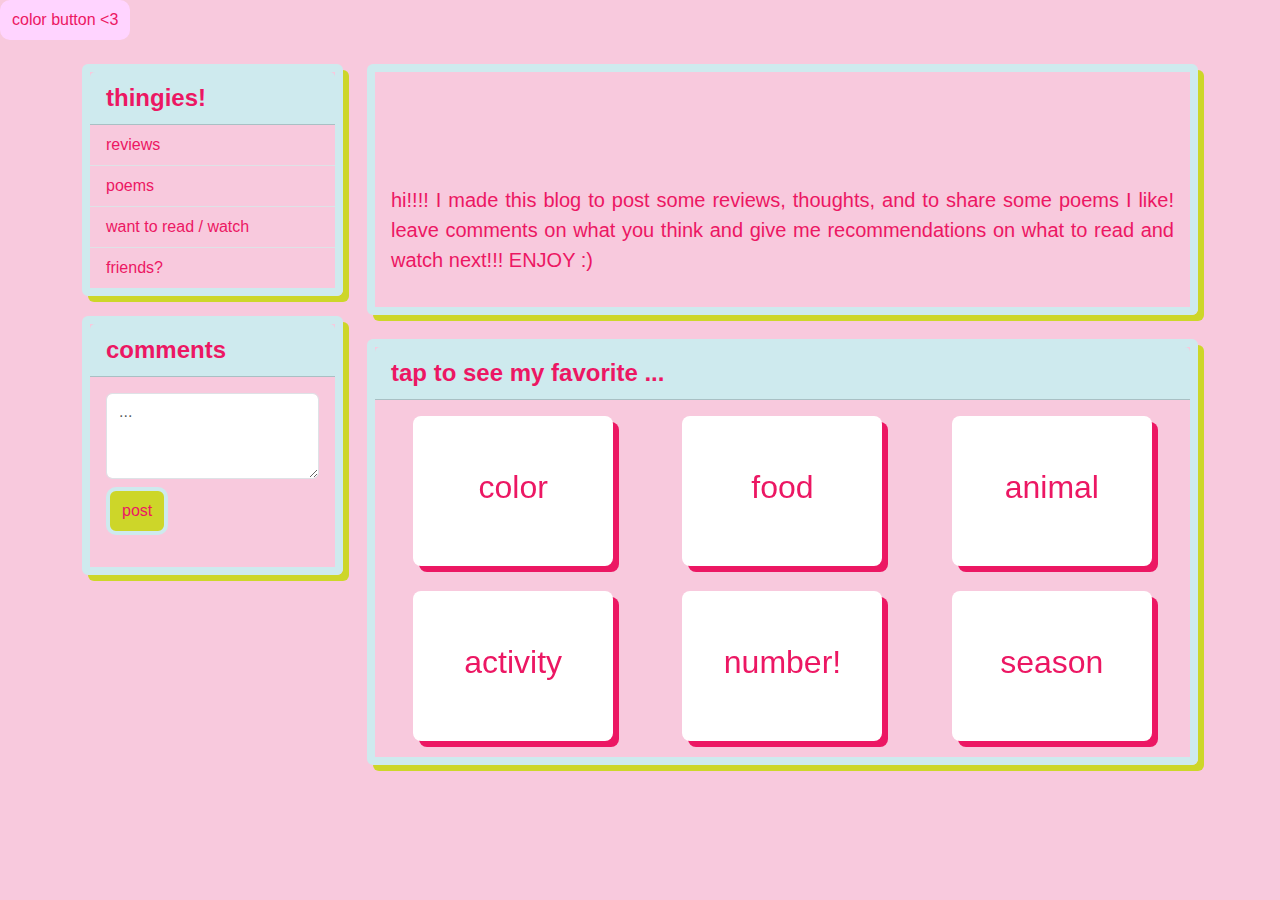
<file: FINAL/home/index.html>
<!DOCTYPE html>
<html lang="en">
<head>
  <meta charset="UTF-8">
  <meta name="viewport" content="width=device-width, initial-scale=1.0">
  <title>esha's world</title>

  <link href="https://cdn.jsdelivr.net/npm/bootstrap@5.3.0/dist/css/bootstrap.min.css" rel="stylesheet">
  <link rel="stylesheet" href="style.css">
</head>

<body>

<button onclick="toggleMode()">color button &lt;3</button>

<div class="container mt-4">
  <div class="row">

    <div class="col-12 col-md-3">

      <div class="card">
        <div class="card-header">thingies!</div>
        <ul class="list-group list-group-flush">
          <li class="list-group-item"><a href="../reviews/reviews.html">reviews</a></li>
          <li class="list-group-item"><a href="../poems/poems.html">poems</a></li>
          <li class="list-group-item"><a href="../want/want.html">want to read / watch</a></li>
          <li class="list-group-item"><a href="../quiz/quiz.html">friends?</a></li>
        </ul>
      </div>

      <div class="card mt-3">
        <div class="card-header">comments</div>
        <div class="card-body">
          <textarea id="commentInput" class="form-control mb-2" rows="3" placeholder="..."></textarea>
          <button class="button" onclick="addComment()">post</button>
          <div id="commentsSection" class="mt-3"></div>
        </div>
      </div>

    </div>
    <div class="col-12 col-md-9">

      <div class="card mb-4">
        <div class="card-body">
          <marquee class="title">welcome to esha's world!</marquee>

          <p> hi!!!! I made this blog to post some reviews, thoughts, and to share some poems I like! leave comments on 
            what you think and give me recommendations on what to read and watch next!!! ENJOY :)
          </p>
        </div>
      </div>

      <div class="card">
        <div class="card-header">tap to see my favorite ...</div>

        <div class="card-body">

          <div class="flash-grid">
            <div class="flash">
              <div class="flash__inner" onclick="this.classList.toggle('is-flipped')">
                <div class="flash__face flash__face--front"><h2>color</h2></div>
                <div class="flash__face flash__face--back"><h3>pink!</h3></div>
              </div>
            </div>

            <div class="flash">
              <div class="flash__inner" onclick="this.classList.toggle('is-flipped')">
                <div class="flash__face flash__face--front"><h2>food</h2></div>
                <div class="flash__face flash__face--back"><h3>bagel!</h3></div>
              </div>
            </div>

            <div class="flash">
              <div class="flash__inner" onclick="this.classList.toggle('is-flipped')">
                <div class="flash__face flash__face--front"><h2>animal</h2></div>
                <div class="flash__face flash__face--back"><h3>guinea pigs!</h3></div>
              </div>
            </div>

            <div class="flash">
              <div class="flash__inner" onclick="this.classList.toggle('is-flipped')">
                <div class="flash__face flash__face--front"><h2>activity</h2></div>
                <div class="flash__face flash__face--back"><h3>reading in a park!</h3></div>
              </div>
            </div>

            <div class="flash">
              <div class="flash__inner" onclick="this.classList.toggle('is-flipped')">
                <div class="flash__face flash__face--front"><h2>number!</h2></div>
                <div class="flash__face flash__face--back"><h3>7!</h3></div>
              </div>
            </div>

            <div class="flash">
              <div class="flash__inner" onclick="this.classList.toggle('is-flipped')">
                <div class="flash__face flash__face--front"><h2>season</h2></div>
                <div class="flash__face flash__face--back"><h3>spring!</h3></div>
              </div>
            </div>

          </div>

        </div>
      </div>

    </div>
  </div>
</div>

<script>
function toggleMode() {
  document.body.classList.toggle("light-mode");
}

function addComment() {
  const input = document.getElementById("commentInput");
  const commentText = input.value;

  if (commentText.trim() === "") return;

  const commentDiv = document.createElement("div");
  commentDiv.classList.add("card", "p-2", "mb-2");
  commentDiv.textContent = commentText;

  document.getElementById("commentsSection").appendChild(commentDiv);
  input.value = "";
}
</script>

</body>
</html>
</file>
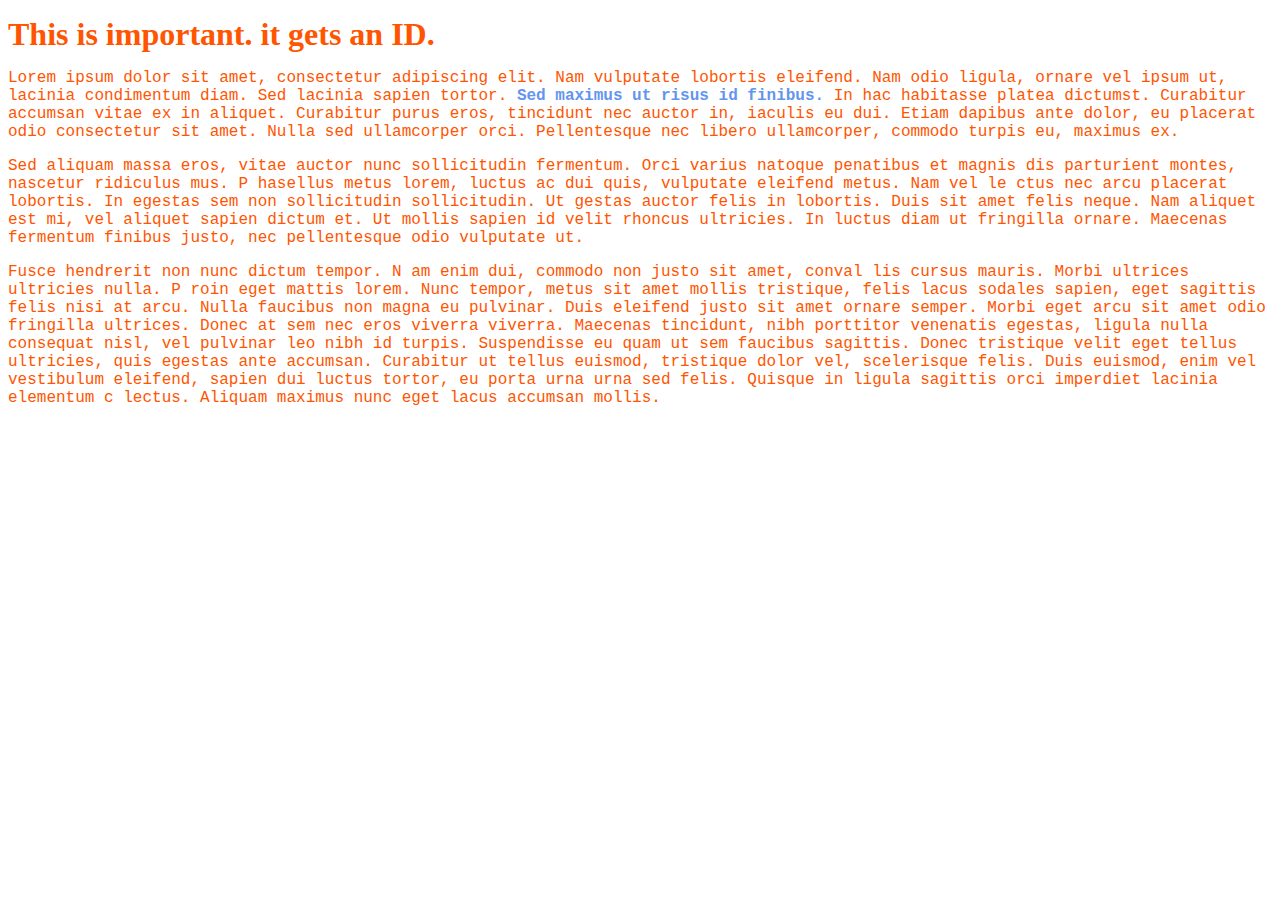
<file: homework/week 3/index.html>
<!doctype html>
<html lang="en">
  <head>
    <meta charset="utf-8" />
    <meta
      name="viewport"
      content="width=device-width, initial-scale=1"
    />
    <title>Intro to CSS Text and Spans</title>

    <style type="text/CSS">
        /* universal selector - the first css rule because the intent is to reset and then 
        overwrite with more specific styles and selectors further down */
        /* * {
            /* border: 1px solid blue;
            margin: 0;
            padding: 0; 
        } */ 
         /* tag selector applies to all p tags on the page */
         p {
            margin-top: 1rem; 
            margin-bottom: 0.5rem; 
            color: #f50; 
            /* above is short hand for #ff5500; */
            font-family: 'Courier New', Courier, monospace; 
         }

         a {
            color: cornflowerblue; 
            text-decoration: none;
            font-weight: bold; 
         }

         .silly_text {
            font-family: fantasy;
            font-size: 1.5rem; 
         }

         #important_stuff {
            font-size: xx-large;
            font-weight: bold;
            font-family: 'Trebuchet MS', 'Lucinda Sans Serif';
         }
    </style>

  </head>
  <body>
    <p id="important_stuff"> This is important. it gets an ID. </p>
<p>
    Lorem ipsum dolor sit amet, consectetur adipiscing elit. Nam vulputate lobortis eleifend. 
    Nam odio ligula, ornare vel ipsum ut, lacinia condimentum diam. 
    Sed lacinia sapien tortor. <a href="silly_text">Sed maximus ut risus id finibus. </a>
    In hac habitasse platea dictumst. Curabitur accumsan vitae ex in aliquet. 
    Curabitur purus eros, tincidunt nec auctor in, iaculis eu dui. Etiam dapibus 
    ante dolor, eu placerat odio consectetur sit amet. Nulla sed ullamcorper orci.
     Pellentesque nec libero ullamcorper, commodo turpis eu, maximus ex. </p>

<p> Sed aliquam massa eros, vitae auctor nunc sollicitudin fermentum. Orci varius 
natoque penatibus et magnis dis parturient montes, nascetur ridiculus mus. P
hasellus metus lorem, luctus ac dui quis, vulputate eleifend metus. Nam vel le
ctus nec arcu placerat lobortis. In egestas sem non sollicitudin sollicitudin. Ut 
gestas auctor felis in lobortis. Duis sit amet felis neque. Nam aliquet est mi, vel 
aliquet sapien dictum et. Ut mollis sapien id velit rhoncus ultricies. In luctus diam 
ut fringilla ornare. Maecenas fermentum finibus justo, nec pellentesque odio vulputate ut.
</p>


   <p> Fusce hendrerit non nunc dictum tempor. N
am enim dui, commodo non justo sit amet, conval
lis cursus mauris. Morbi ultrices ultricies nulla. P
roin eget mattis lorem. Nunc tempor, metus sit amet
 mollis tristique, felis lacus sodales sapien, eget 
 sagittis felis nisi at arcu. Nulla faucibus non magna 
 eu pulvinar. Duis eleifend justo sit amet ornare semper. 
 Morbi eget arcu sit amet odio fringilla ultrices. Donec at 
 sem nec eros viverra viverra. Maecenas tincidunt, nibh porttitor 
 venenatis egestas, ligula nulla consequat nisl, vel pulvinar leo nibh id turpis. 
 Suspendisse eu quam ut sem faucibus sagittis. Donec tristique velit eget tellus 
 ultricies, quis egestas ante accumsan. Curabitur ut tellus euismod, tristique dolor vel,
  scelerisque felis. Duis euismod, enim vel vestibulum eleifend, sapien dui luctus tortor,
   eu porta urna urna sed felis. Quisque in ligula sagittis orci imperdiet lacinia elementum c 
   lectus. Aliquam maximus nunc eget lacus accumsan mollis.</p>


</p>
  </body>
</html>
</file>
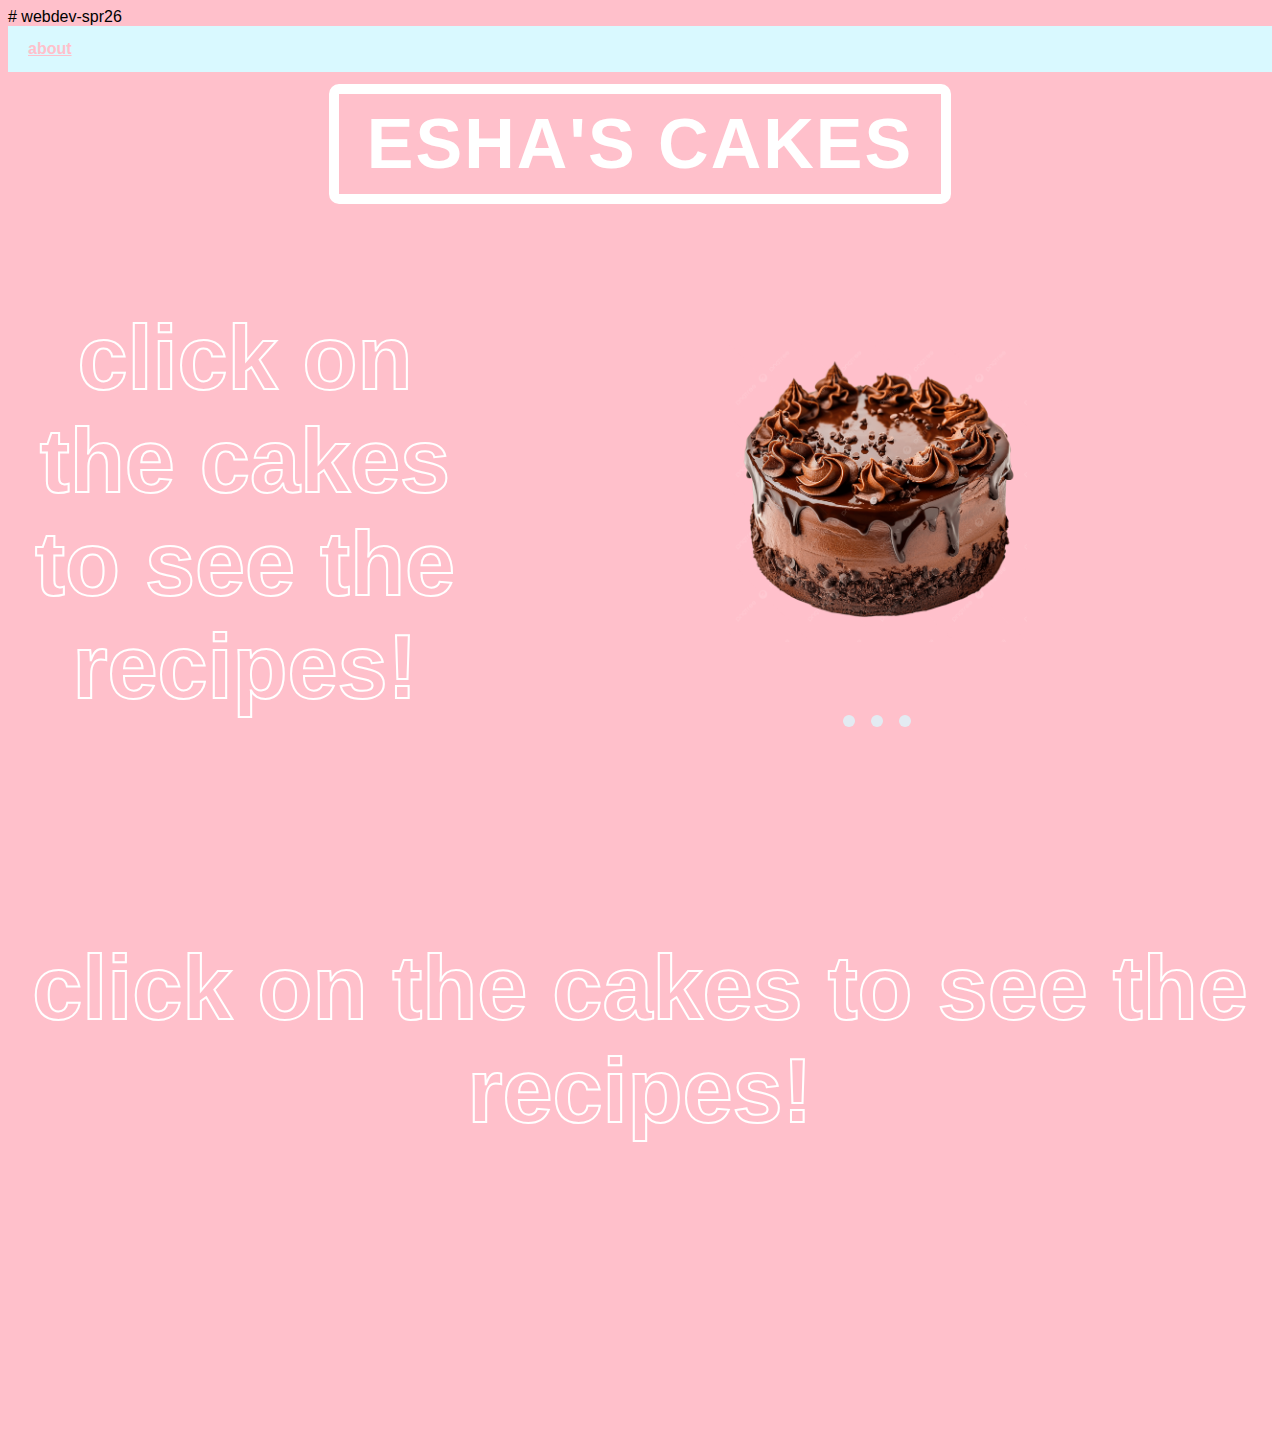
<file: midterm/home/index.html>
# webdev-spr26
<html lang="en">
<head>

<title>Esha's Cakes!</title>

<meta charset="UTF-8">
<meta name="viewport" content="width=device-width, initial-scale=1">
<link href="style.css" rel="stylesheet">
</head>
<body>

<div class="navbar">
    <a href="../about/about.html">about</a>
</div>


<div class="header">
<h1 class="title">ESHA'S CAKES</h1>
</div>

<div class="row">
    <div class="one">
        <h2>click on the cakes to see the recipes!</h2>
 
    </div> 

    <div class="two">
       <div class="slider-wrapper">
        <div class="slider">

            <a href="../chocolate/chocolate.html"> 
 <img id="choc" src="../images/choc.png" 
            alt="chocolate cake">
            </a>

            <a href="../vanilla/vanilla.html"> 
                 <img id="van" src="../images/vanilla.png" 
            alt="vanilla cake"/>
            </a>
        
            <a href="../red/redvelvet.html">
              <img id="red" src="../images/red.png" 
            alt="red velvet cake"/>  
            </a>
        
        </div>

        <div class="slider-nav">
            <a href="#choc"></a>
            <a href="#van"></a>
            <a href="#red"></a>
        </div>

       </div> 

    </div>


    <div class="three">
 <h2>click on the cakes to see the recipes!</h2>
    </div>

</div>
</body>


<!-- visible page content. inside body, we create header, nav, main content, side content, and footer -->
</html>
</file>
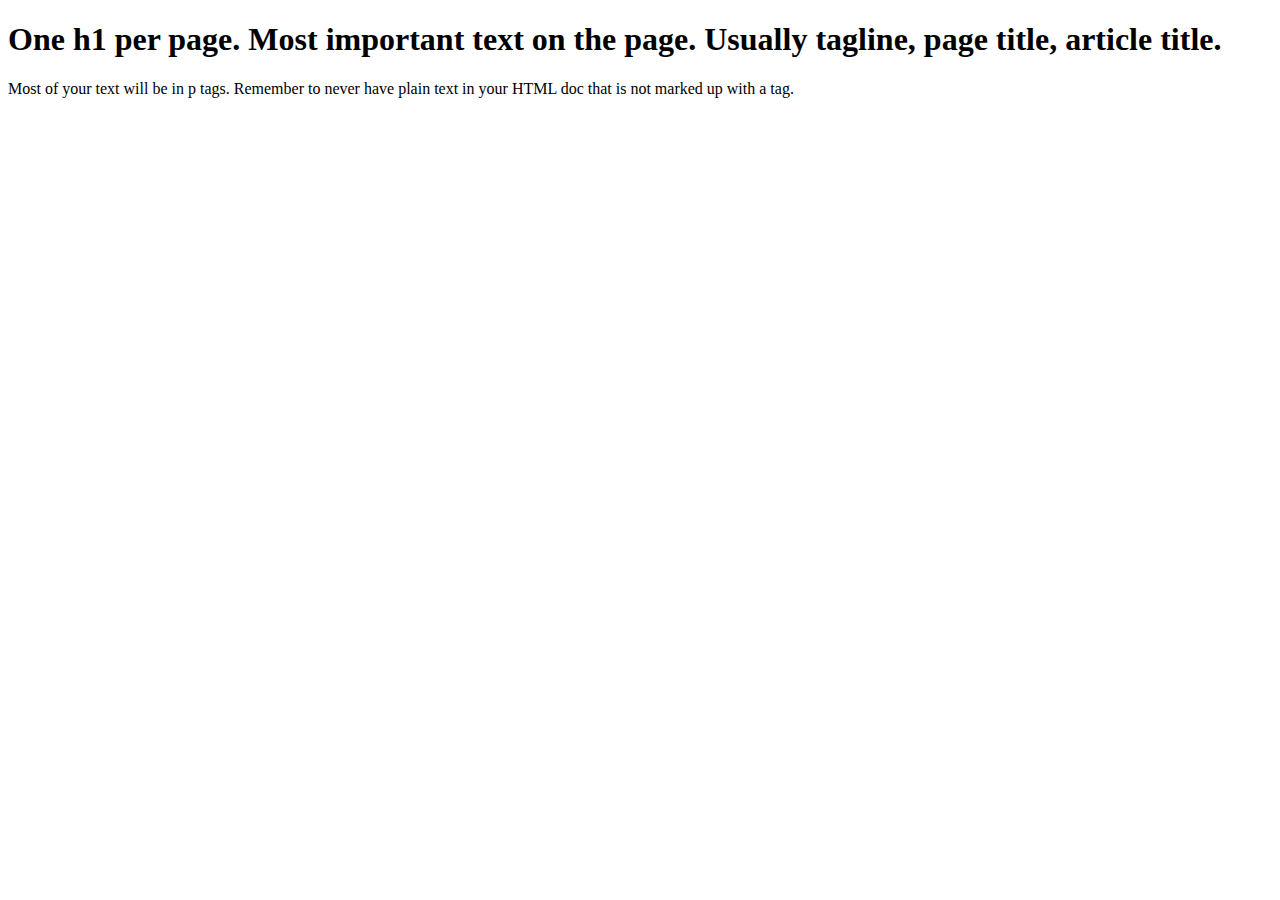
<file: homework/boilerplate.html>
<!DOCTYPE html>
<html>
    <head>
        <!-- 
        this is the character set attribute. 
        this defines the character encoding for the html doc.
        UTF-8 covers every font your teacher has ever used. 
        if you forget this tag, your custom fonts (ie google font) that you use in your CSS won't display properly.
         -->
         <meta charset="UTF-8"/>
       
         <!-- 
        the viewport meta tag sets the intial scale and ensures proper responsive behavior.
        this tag overrides the broswer default setting.
         -->
        <meta name="viewport" content="width=device-width, initial-scale=1"/>
       
        <!-- the title tag shows up as the big blue text in a search engine result. 
         it also is the text next to your favicon in the browser tab. -->
        <title>HTML Boilerplate </title>
    </head>
    <body>
        <h1>
            One h1 per page. Most important text on the page. Usually tagline, page title, article title.
        </h1>
        <p> 
            Most of your text will be in p tags. Remember to never have plain text in your HTML doc that is not marked up with a tag.
        </p>
    </body>
    <html>
</file>
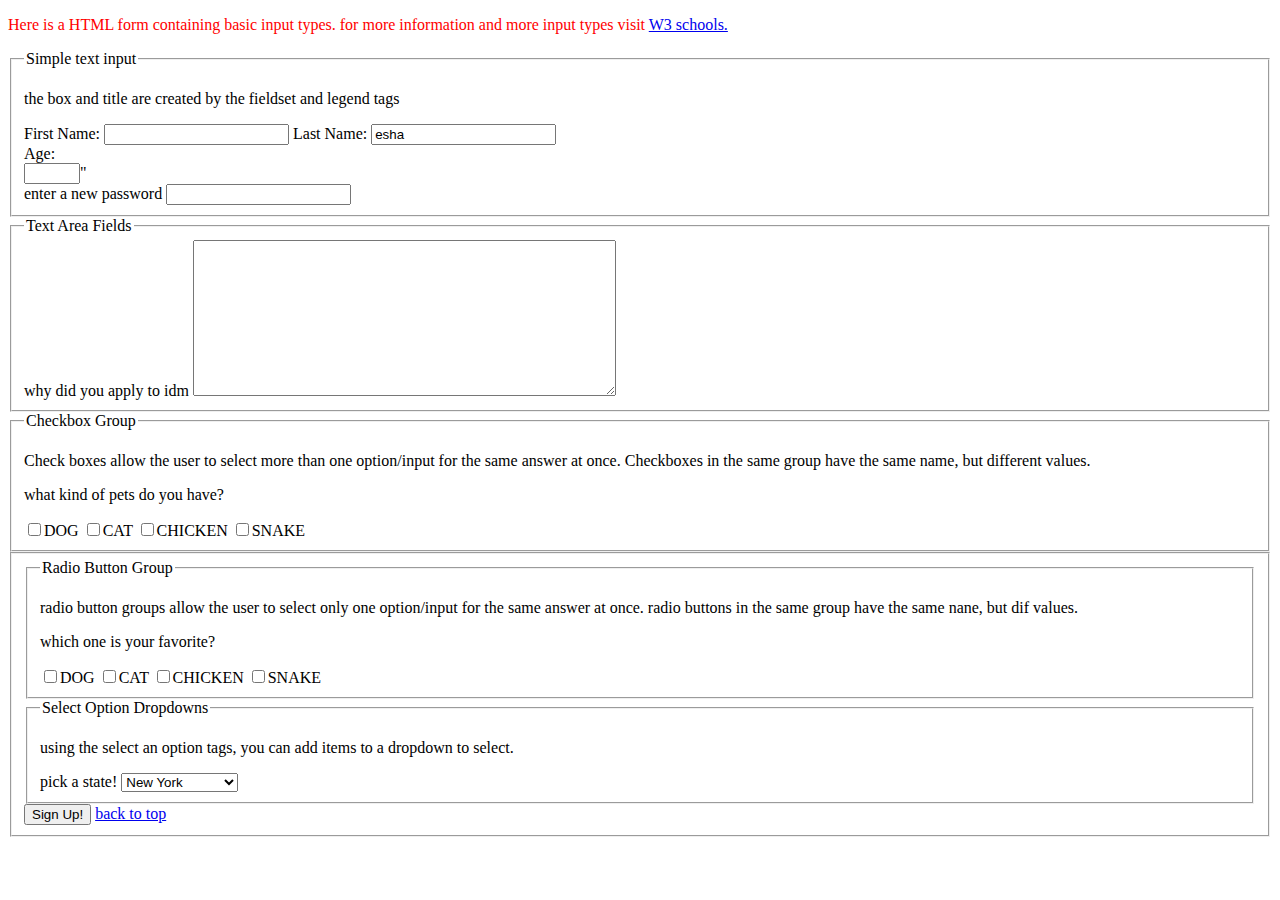
<file: homework/form.html>
<!doctype html>
<html lang="en">
  <head>
    <meta charset="utf-8" />
    <meta name="viewport" content="width=device-width, initial-scale=1" />
    <title>HTML Form Elements</title>
   <style>
    #top {

      color:red;
    }
   </style>
  </head>
  <body>
    <!-- command + / to comment in any code language -->
    <p id="top"> Here is a HTML form containing basic input types. for more information 
      and more input types visit 
      <a href="https://www.w3schools.com/" target="_blank">W3 schools.</a> 
    </p>
    <!-- the form tag itself has no visuals, but all input
      elements wrapped by the form will be grouped and submitted together by name. 
      we also get browser default behavior we want / need. -->

      <!-- form actions point to the file or function or 
       restful API endpoint to process the form data. -->

       <!-- the method attribute is where you assign which HTTPS method you want to use to 
        submit your form data. 
        GET = usually to retrieve data (read) from the endpoint - form data is in your url. 
        POST = usually to write data to a new DB entry, form data is in the request body, not url.
        PUT = usually to edit an existing record
        DELETE = to delete a record - but you usually need some sort of unqiue identifier passed
        to the api endpoint to know which one to edit or delete. 
        -->
    <form 
    action="login.js" 
    method="GET" 
    target="_self" 
    name="userSignup"
    >
    <!-- this is an old school html only way of creating form or input groups! -->
    <fieldset>
      <!-- label for the form group/fieldset is the legend -->
       <legend>Simple text input</legend>
       <p>the box and title are created by the fieldset and legend tags</p>
        <!-- for = accessibility, name for databases, ID for local Js scripts -->
       <label for="first-name">First Name: </label>
       <!-- default input type is text, but you should always define
        an input type -->
       <input name="first-name" id="first-name" type="text"/>
       <!-- another text input with new attributes -->
        <label for="lastName">Last Name: </label>
        <!-- name = where to write in the DB, value = what to write -->
        <input 
        type="text" 
        name="lastName" 
        id="lastName" 
        value="esha" 
        placeholder="smith" 
        maxlegnth="3"
        required
        />
        <br />
        <label for="age">Age: </label><br />

        <!-- type number only allows characters that are math related to be entered -->
         <!-- with attributes, the presence of a boolean attribute is like saying the attribute is
          true. if it's not, don't include anything -->
        <input type="number" name="age" id="age" min="0" max="40" required />"
        <br/>
        <label for="password">enter a new password</label>
        <input type="password" minlegnth="15" />
    </fieldset>

    <fieldset>
      <legend>Text Area Fields</legend>
    <label for="whyIDM">why did you apply to idm</label>
    <textarea name="whyIDM" id="whyIDM" cols="50" rows="10"></textarea>
  </fieldset>

    <fieldset><legend>Checkbox Group</legend>
    <p>Check boxes allow the user to select more than one option/input for the same
      answer at once. Checkboxes in the same group have the same name, but different values.
    </p>
    <p>what kind of pets do you have?</p>
    <label><input type="checkbox" name="pet" value="dog" />DOG</label>
     <label><input type="checkbox" name="pet" value="cat" />CAT</label>
      <label><input type="checkbox" name="pet" value="chicken" />CHICKEN</label>
       <label><input type="checkbox" name="pet" value="snake" />SNAKE</label>
    
    </fieldset>

 <fieldset>

    <fieldset><legend>Radio Button Group</legend>
    <p>radio button groups allow the user to select only one option/input for the same answer at
      once. radio buttons in the same group have the same nane, but dif values.
    </p>
    <p>which one is your favorite?</p>
    <label><input type="checkbox" name="favPet" value="dog" />DOG</label>
     <label><input type="checkbox" name="favPet" value="cat" />CAT</label>
      <label><input type="checkbox" name="favPet" value="chicken" />CHICKEN</label>
       <label><input type="checkbox" name="favPet" value="snake" />SNAKE</label>
    
    </fieldset>

    <fieldset><legend>Select Option Dropdowns</legend>
    <p>using the select an option tags, you can add items to a dropdown to select.
      
    </p>

      <label for="state">pick a state!</label>
      <select name="state" id="state">
        <option value="NY">New York</option>
        <option value="NJ">New Jersey</option>
        <option value="NM">New Mexico</option>
        <option value="NH">New Hampshire</option>
      </select>


    </fieldset>
<!-- finally a botton to submit! this button submits the form simply
 by being warpped in the form tag.  -->
    <button role="button">Sign Up!</button>
    </form>
    <a href="#top">back to top</a>
  </body>
</html>
</file>
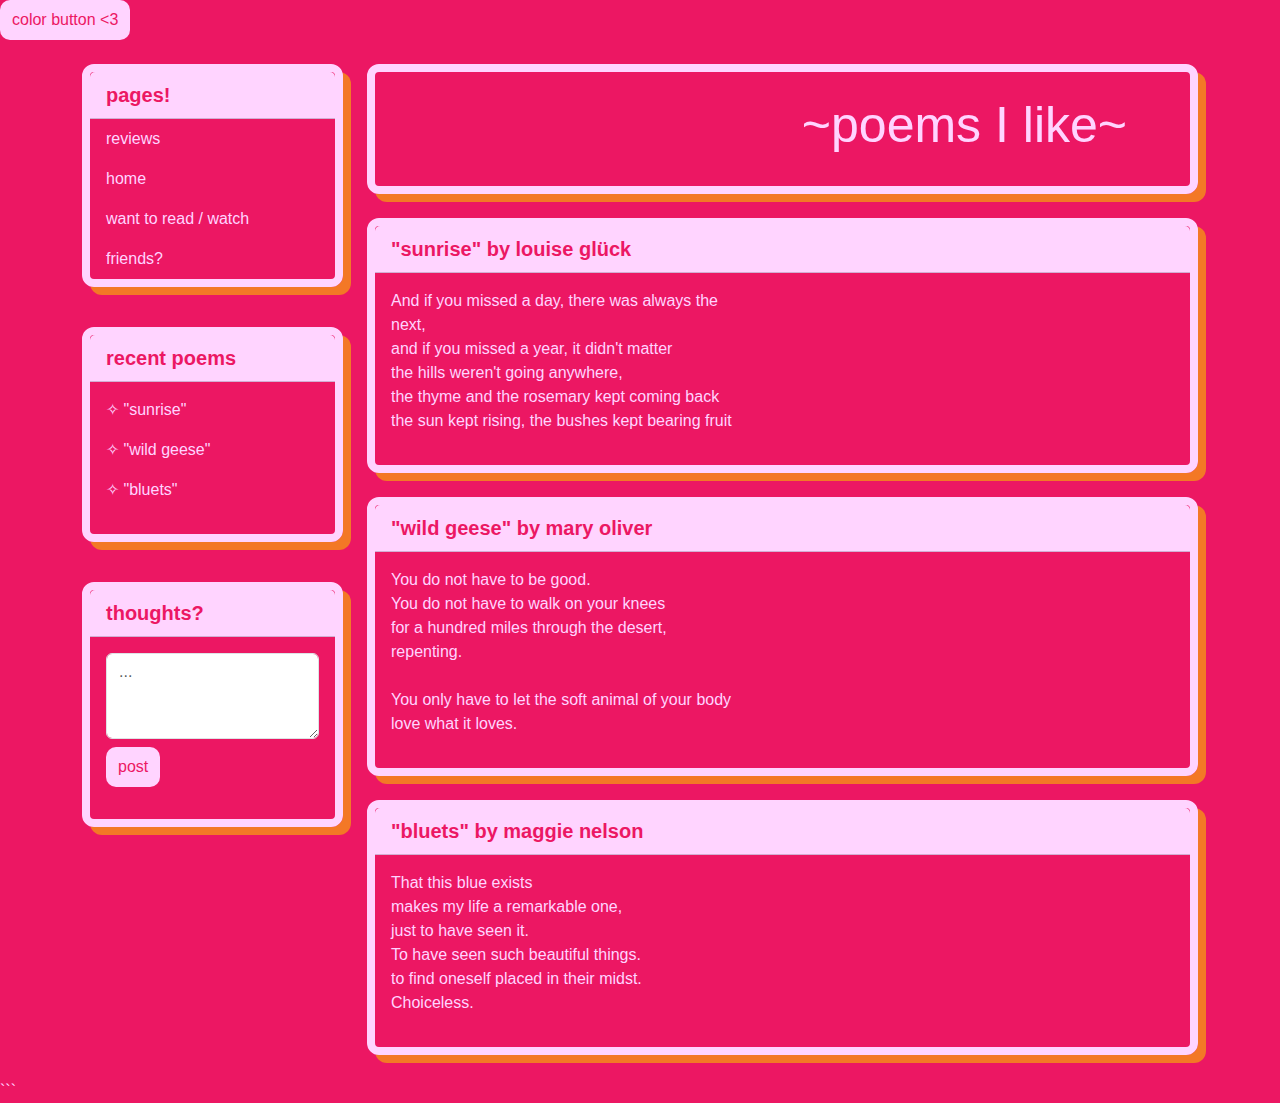
<file: FINAL/poems/poems.html>
<!DOCTYPE html>
<html lang="en">
<head>
  <meta charset="UTF-8">
  <meta name="viewport" content="width=device-width, initial-scale=1.0">
  <title>esha's poems</title>

  <link href="https://cdn.jsdelivr.net/npm/bootstrap@5.3.0/dist/css/bootstrap.min.css" rel="stylesheet">
  <link rel="stylesheet" href="../poems/poems.css">
</head>

<body>

  <button onclick="toggleMode()">color button &lt;3</button>

  <div class="container mt-4">
    <div class="row">

      <div class="col-12 col-md-3">

        <div class="card">
          <div class="card-header">pages!</div>
          <ul class="list-group list-group-flush">
            <li class="list-group-item">
               <a href="../reviews/reviews.html">reviews</a>
            </li>
            <li class="list-group-item">
              <a href="../home/index.html">home</a>
            </li>
            <li class="list-group-item">
               <a href="../want/want.html">want to read / watch</a>
            </li>
            <li class="list-group-item">
               <a href="../quiz/quiz.html">friends?</a>
            </li>
          </ul>
        </div>

        <div class="card mt-3"> 
          <div class="card-header">recent poems</div> 
          <div class="card-body"> 
            <p>✧ "sunrise"</p>
             <p>✧ "wild geese"</p> 
             <p>✧ "bluets"</p> 
            </div> 
          </div>

        <div class="card mt-3">
          <div class="card-header">thoughts?</div>

          <div class="card-body">
            <textarea id="commentInput" class="form-control mb-2" rows="3" placeholder="..."></textarea>
            
            <button onclick="addComment()">post</button>

            <div id="commentsSection" class="mt-3"></div>
          </div>
        </div>

      </div>

      <div class="col-12 col-md-9">

        <div class="card mb-4">
          <div class="card-body">
            <marquee behavior="alternate"class="title"> ~poems I like~ </marquee>
          </div>
        </div>

        <div class="card mb-4">
          <div class="card-header">"sunrise" by louise glück</div>
          <div class="card-body">
            <p>And if you missed a day, there was always the <br> 
            next, <br>and if you missed a year, it didn't matter<br>the hills
          weren't going anywhere,<br>the thyme and the rosemary kept
        coming back<br>the sun kept rising, the bushes kept bearing fruit</p>
          </div>
        </div>

        <div class="card mb-4">
          <div class="card-header">"wild geese" by mary oliver</div>
          <div class="card-body">
            <p>
You do not have to be good. <br>
You do not have to walk on your knees <br>
for a hundred miles through the desert, <br>
repenting.<br><br>

You only have to let the soft animal of your body<br>
love what it loves.
            </p>
          </div>
        </div>

        <div class="card mb-4">
          <div class="card-header">"bluets" by maggie nelson</div>
          <div class="card-body">
            <p>That this blue exists<br>makes my life a remarkable one,<br>
            just to have seen it.<br>To have seen such beautiful things.<br>
          to find oneself placed in their midst.<br>Choiceless.</p>
          </div>
        </div>

      </div>

    </div>
  </div>

  <script>
    function toggleMode() {
      document.body.classList.toggle("light-mode");
    }

    function addComment() {
      const input = document.getElementById("commentInput");
      const commentText = input.value;

      if (commentText.trim() === "") return;

      const commentDiv = document.createElement("div");
      commentDiv.classList.add("card", "p-2", "mb-2");
      commentDiv.textContent = commentText;

      document.getElementById("commentsSection").appendChild(commentDiv);

      input.value = "";
    }
  </script>

</body>
</html>
```
</file>
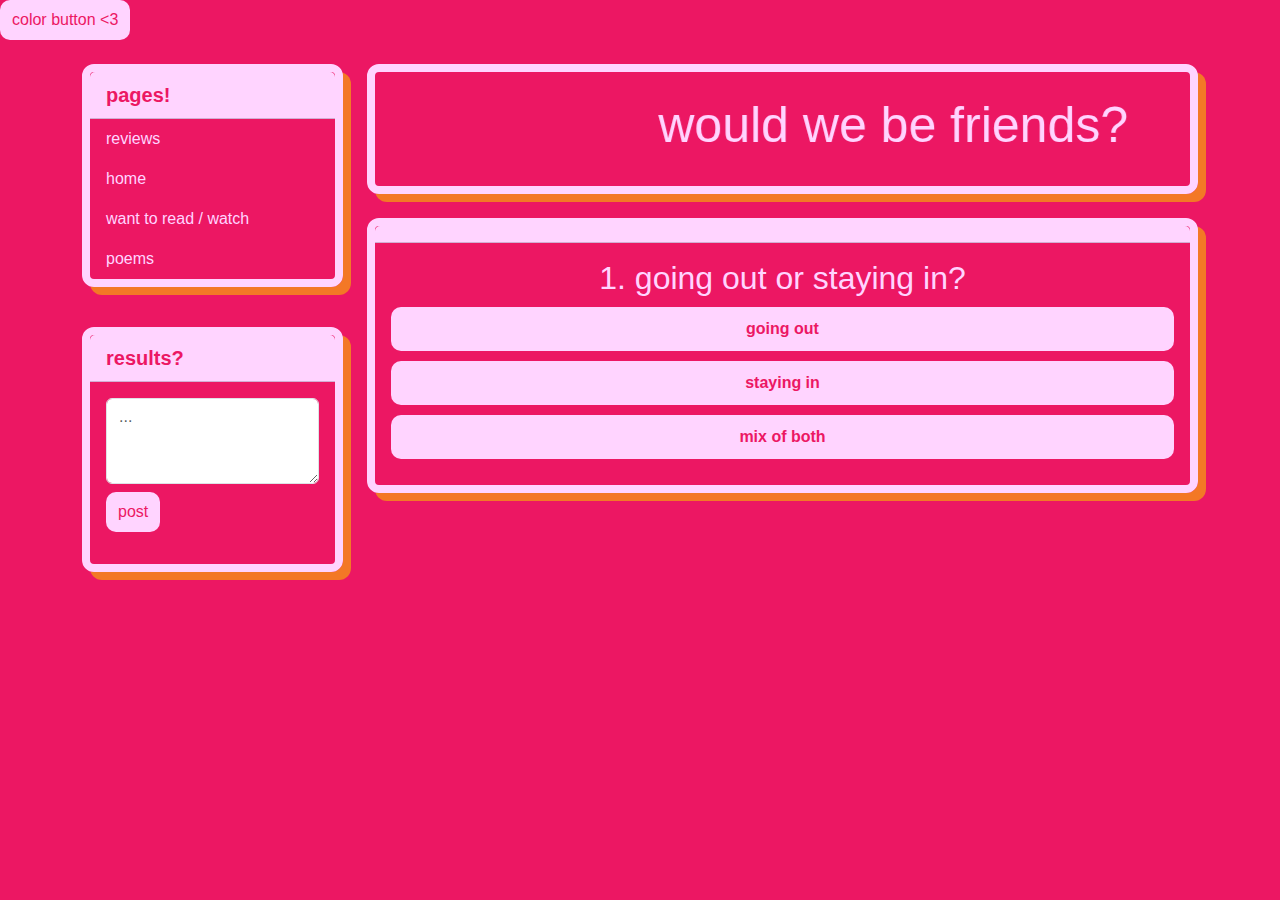
<file: FINAL/quiz/quiz.html>
<!DOCTYPE html>
<html lang="en">
<head>
  <meta charset="UTF-8">
  <meta name="viewport" content="width=device-width, initial-scale=1.0">
  <title>would we be friends?</title>

  <link href="https://cdn.jsdelivr.net/npm/bootstrap@5.3.0/dist/css/bootstrap.min.css" rel="stylesheet">
  <link rel="stylesheet" href="../quiz/quiz.css">
</head>

<body>

  <button onclick="toggleMode()">color button &lt;3</button>

  <div class="container mt-4">
    <div class="row">
      <div class="col-12 col-md-3">

        <div class="card">
          <div class="card-header">pages!</div>
          <ul class="list-group list-group-flush">
            <li class="list-group-item">
              <a href="../reviews/reviews.html">reviews</a>
            </li>
            <li class="list-group-item">
                <a href="../home/index.html">home</a>
  
            </li>

            <li class="list-group-item">
              <a href="../want/want.html">want to read / watch</a>
            </li>

            <li class="list-group-item">
              <a href="../poems/poems.html">poems</a>
            </li>
            
          </ul>
        </div>
        <div class="card mt-3">
          <div class="card-header">results?</div>

          <div class="card-body">
            <textarea id="commentInput" class="form-control mb-2" rows="3" placeholder="..."></textarea>
            <button onclick="addComment()">post</button>
            <div id="commentsSection" class="mt-3"></div>
          </div>
        </div>

      </div>

      <!-- MAIN CONTENT -->
      <div class="col-12 col-md-9">

        <div class="card mb-4">
          <div class="card-body">
            <marquee behavior="alternate" class="title">would we be friends?</marquee>
          </div>
        </div>

        <!-- QUIZ CARD -->
        <div class="card mb-4">
          <div class="card-header">       </div>

          <div class="card-body app">
            <h2 id="question">question here</h2>

            <div id="answers"></div>

            <button id="next-btn">next</button>
          </div>
        </div>

      </div>

    </div>
  </div>

  <script>
    function toggleMode() {
      document.body.classList.toggle("light-mode");
    }

    function addComment() {
      const input = document.getElementById("commentInput");
      const commentText = input.value;

      if (commentText.trim() === "") return;

      const commentDiv = document.createElement("div");
      commentDiv.classList.add("card", "p-2", "mb-2");
      commentDiv.textContent = commentText;

      document.getElementById("commentsSection").appendChild(commentDiv);

      input.value = "";
    }
  </script>

  <script src="script.js"></script>

</body>
</html>
</file>
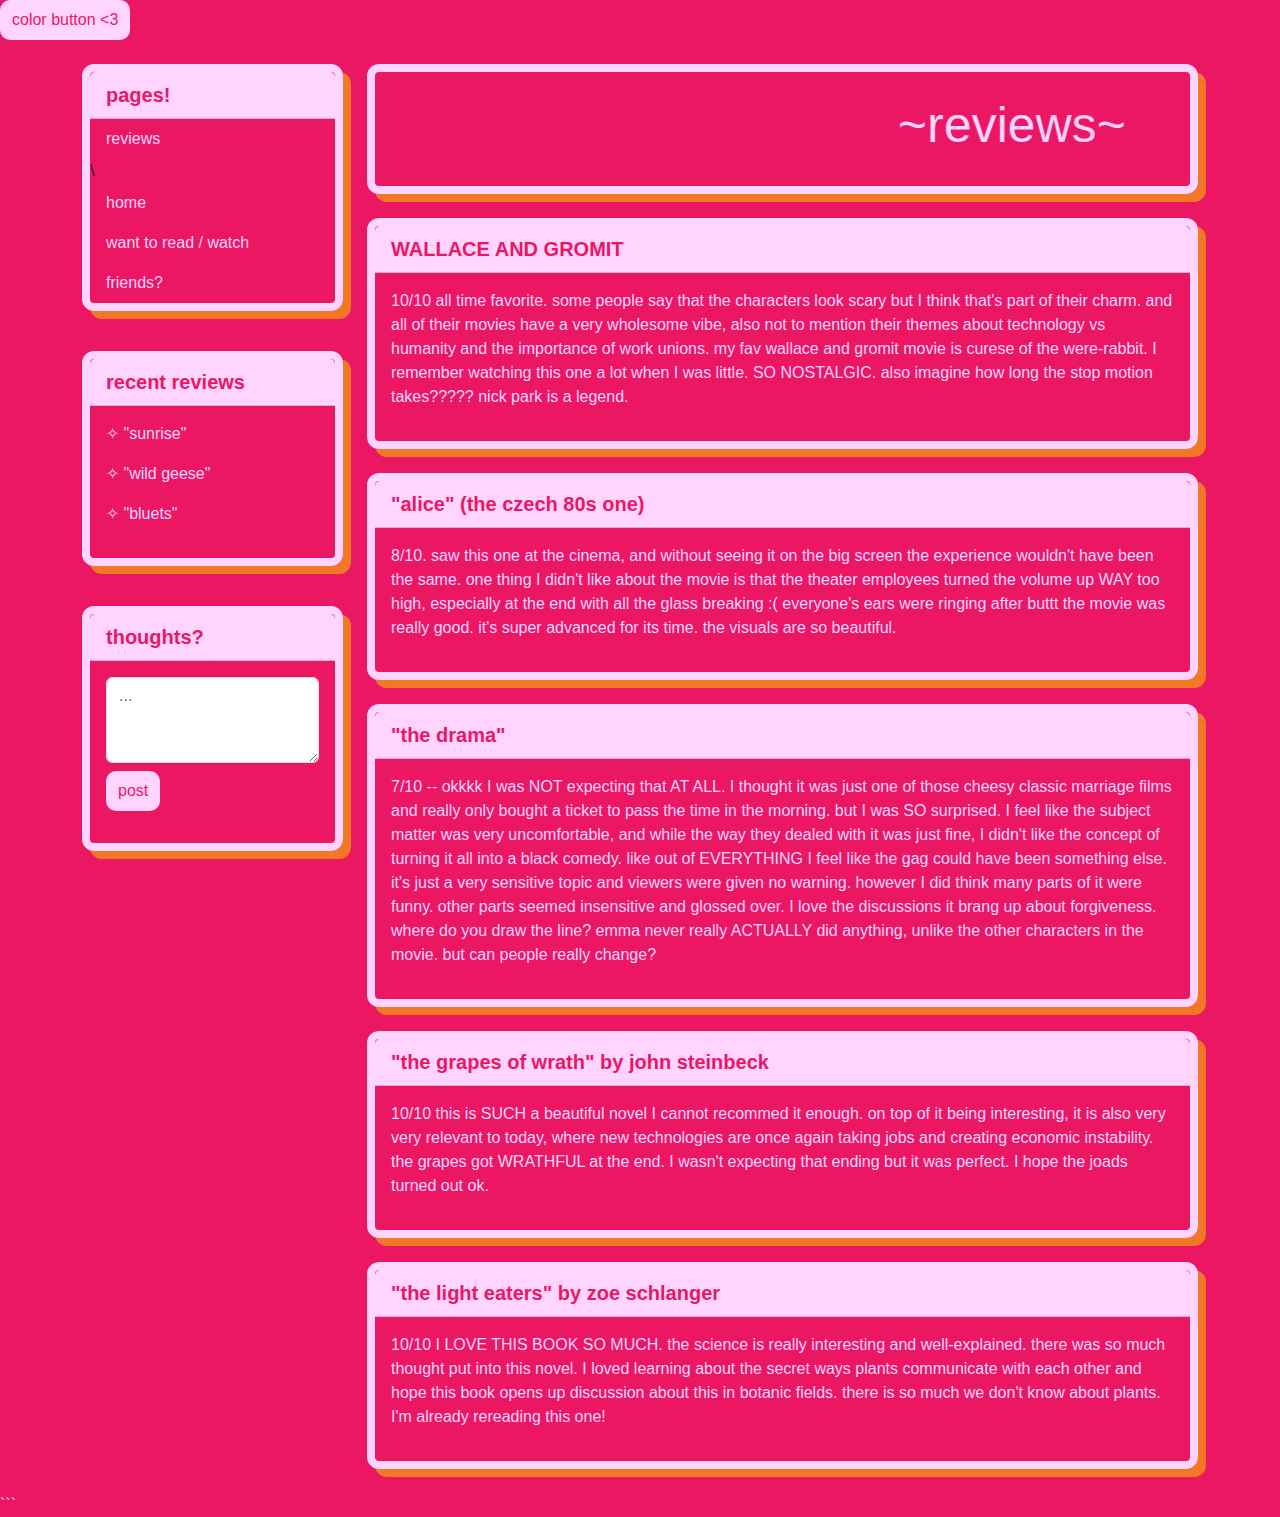
<file: FINAL/reviews/reviews.html>
<!DOCTYPE html>
<html lang="en">
<head>
  <meta charset="UTF-8">
  <meta name="viewport" content="width=device-width, initial-scale=1.0">
  <title>esha's poems</title>

  <link href="https://cdn.jsdelivr.net/npm/bootstrap@5.3.0/dist/css/bootstrap.min.css" rel="stylesheet">
  <link rel="stylesheet" href="reviews.css">
</head>

<body>

  <button onclick="toggleMode()">color button &lt;3</button>

  <div class="container mt-4">
    <div class="row">
      <div class="col-12 col-md-3">

        <div class="card">
          <div class="card-header">pages!</div>
          <ul class="list-group list-group-flush">
            <li class="list-group-item">
              <a href="../reviews/reviews.html">reviews</a>
            </li>\
      
            <li class="list-group-item">
              <a href="../home/index.html">
                <a href="../home/index.html">home</a>
              </a>
            </li>
            <li class="list-group-item">
              <a href="../want/want.html">want to read / watch</a>
            </li>
            <li class="list-group-item">
              <a href="../quiz/quiz.html">friends?</a>
            </li>
          </ul>
        </div>

        <div class="card mt-3"> 
          <div class="card-header">recent reviews</div> 
          <div class="card-body"> 
            <p>✧ "sunrise"</p>
             <p>✧ "wild geese"</p> 
             <p>✧ "bluets"</p> 
            </div> 
          </div>
        <div class="card mt-3">
          <div class="card-header">thoughts?</div>

          <div class="card-body">
            <textarea id="commentInput" class="form-control mb-2" rows="3" placeholder="..."></textarea>
            
            <button onclick="addComment()">post</button>

            <div id="commentsSection" class="mt-3"></div>
          </div>
        </div>

      </div>
      <div class="col-12 col-md-9">

        <div class="card mb-4">
          <div class="card-body">
            <marquee behavior="alternate"class="title"> ~reviews~ </marquee>
          </div>
        </div>
        <div class="card mb-4">
          <div class="card-header">WALLACE AND GROMIT</div>
          <div class="card-body">
            <p>10/10 all time favorite. some people say that the characters
                look scary but I think that's part of their charm. and all of their
                movies have a very wholesome vibe, also not to mention their themes
                about technology vs humanity and the importance of work unions. 
                my fav wallace and gromit movie is curese of the were-rabbit. I remember
                watching this one a lot when I was little. SO NOSTALGIC. also imagine how long
                the stop motion takes????? nick park is a legend. 
            </p>
          </div>
        </div>

        <div class="card mb-4">
          <div class="card-header">"alice" (the czech 80s one)</div>
          <div class="card-body">
            <p>8/10. saw this one at the cinema, and without seeing it on the big screen
                the experience wouldn't have been the same. one thing I didn't like about the 
                movie is that the theater employees turned the volume up WAY too high, especially 
                at the end with all the glass breaking :( everyone's ears were ringing after buttt
                the movie was really good. it's super advanced for its time. the visuals are so beautiful.
                
            </p>
          </div>
        </div>

        <div class="card mb-4">
          <div class="card-header">"the drama"</div>
          <div class="card-body">
            <p> 7/10 -- okkkk I was NOT expecting that AT ALL. I thought it was just
                one of those cheesy classic marriage films and really only bought a ticket
                to pass the time in the morning. but I was SO surprised. I feel like the subject
                matter was very uncomfortable, and while the way they dealed with it was just fine, 
                I didn't like the concept of turning it all into a black comedy. like out of EVERYTHING
                I feel like the gag could have been something else. it's just a very sensitive topic and
                viewers were given no warning. however I did think many parts of it were funny. 
                other parts seemed insensitive and glossed over. I love the discussions it brang
                up about forgiveness. where do you draw the line? emma never really ACTUALLY did anything, 
                unlike the other characters in the movie. but can people really change?
            </p>
          </div>
        </div>

        <div class="card mb-4">
          <div class="card-header">"the grapes of wrath" by john steinbeck</div>
          <div class="card-body">
            <p> 10/10 this is SUCH a beautiful novel I cannot recommed it enough. on top of it
                being interesting, it is also very very relevant to today, where new technologies 
                are once again taking jobs and creating economic instability. the grapes got WRATHFUL
                at the end. I wasn't expecting that ending but it was perfect. I hope the joads turned
                out ok. 
            </p>
          </div>
        </div>

 <div class="card mb-4">
          <div class="card-header">"the light eaters" by zoe schlanger</div>
          <div class="card-body">
           <p> 10/10 I LOVE THIS BOOK SO MUCH. the science is really interesting 
              and well-explained. there was so much thought put into this novel. 
              I loved learning about the secret ways plants communicate with each other
              and hope this book opens up discussion about this in botanic fields. 
              there is so much we don't know about plants. I'm already rereading this one! 
            </p>
          </div>
        </div>

      </div>

    </div>
  </div>

  <script>
    function toggleMode() {
      document.body.classList.toggle("light-mode");
    }

    function addComment() {
      const input = document.getElementById("commentInput");
      const commentText = input.value;

      if (commentText.trim() === "") return;

      const commentDiv = document.createElement("div");
      commentDiv.classList.add("card", "p-2", "mb-2");
      commentDiv.textContent = commentText;

      document.getElementById("commentsSection").appendChild(commentDiv);

      input.value = "";
    }
  </script>

</body>
</html>
```
</file>
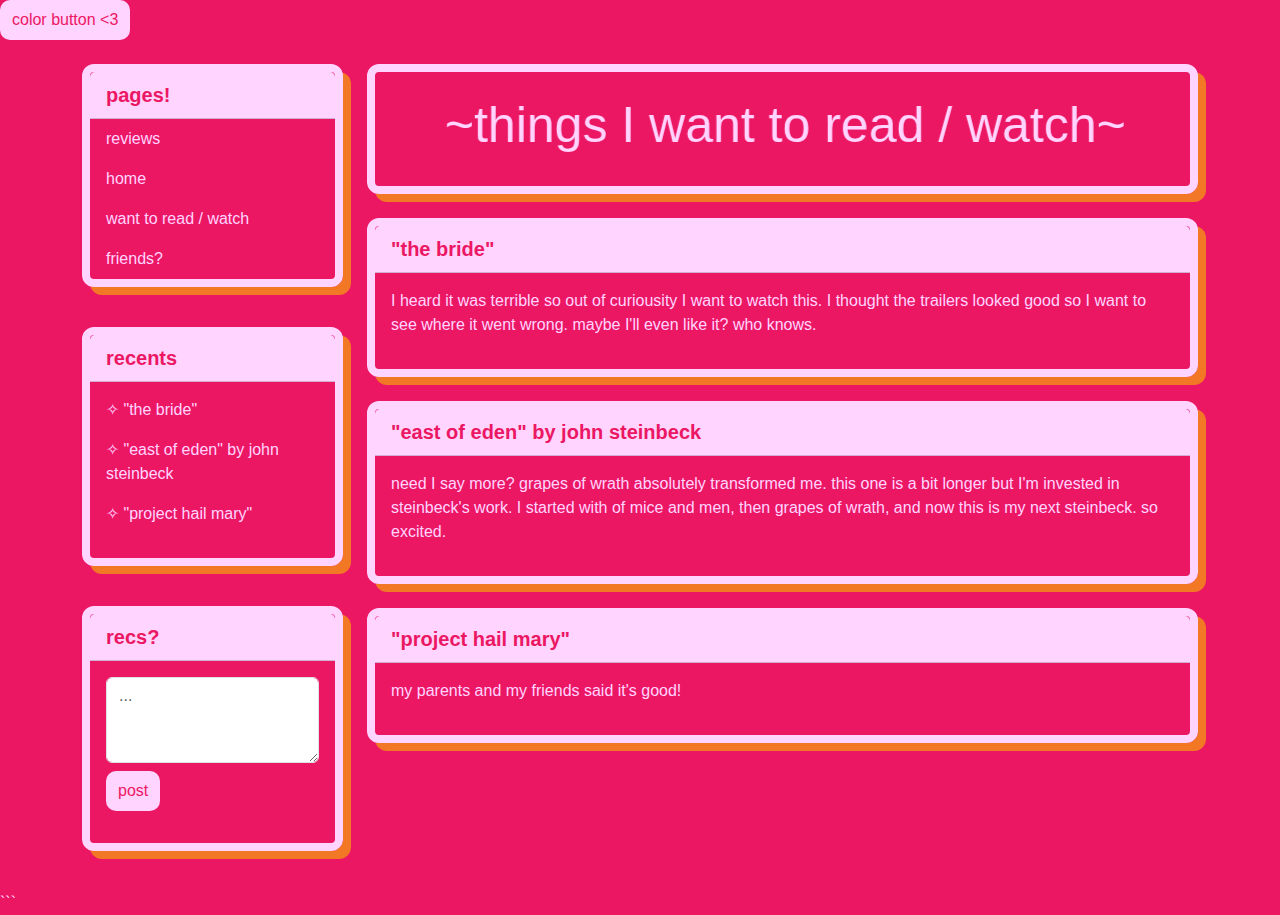
<file: FINAL/want/want.html>
<!DOCTYPE html>
<html lang="en">
<head>
  <meta charset="UTF-8">
  <meta name="viewport" content="width=device-width, initial-scale=1.0">
  <title>esha's poems</title>

  <link href="https://cdn.jsdelivr.net/npm/bootstrap@5.3.0/dist/css/bootstrap.min.css" rel="stylesheet">
  <link rel="stylesheet" href="want.css">
</head>

<body>

  <button onclick="toggleMode()">color button &lt;3</button>

  <div class="container mt-4">
    <div class="row">

      <!-- SIDEBAR -->
      <div class="col-12 col-md-3">

        <div class="card">
          <div class="card-header">pages!</div>
         <ul class="list-group list-group-flush">
  <li class="list-group-item">
    <a href="../reviews/reviews.html">reviews</a>
  </li>

  <li class="list-group-item">
    <a href="../home/index.html">home</a>
  </li>

  <li class="list-group-item">
    <a href="../want/want.html">want to read / watch</a>
  </li>

  <li class="list-group-item">
    <a href="../quiz/quiz.html">friends?</a>
  </li>
</ul>
        </div>

        <div class="card mt-3"> 
          <div class="card-header">recents</div> 
          <div class="card-body"> 
            <p>✧ "the bride"</p>
             <p>✧ "east of eden" by john steinbeck</p> 
             <p>✧ "project hail mary"</p> 
            </div> 
          </div>

        <!-- COMMENTS (same structure as working page) -->
        <div class="card mt-3">
          <div class="card-header">recs?</div>

          <div class="card-body">
            <textarea id="commentInput" class="form-control mb-2" rows="3" placeholder="..."></textarea>
            
            <button onclick="addComment()">post</button>

            <div id="commentsSection" class="mt-3"></div>
          </div>
        </div>

      </div>

      <!-- MAIN CONTENT -->
      <div class="col-12 col-md-9">

        <div class="card mb-4">
          <div class="card-body">
            <marquee behavior="alternate"class="title"> ~things I want to read / watch~ </marquee>
          </div>
        </div>

        <!-- POEMS -->
        <div class="card mb-4">
          <div class="card-header">"the bride"</div>
          <div class="card-body">
            <p>I heard it was terrible so out of curiousity I want to watch this. 
                I thought the trailers looked good so I want to see where it went wrong. 
                maybe I'll even like it? who knows. 
            </p>
          </div>
        </div>

        <div class="card mb-4">
          <div class="card-header">"east of eden" by john steinbeck</div>
          <div class="card-body">
            <p>
                need I say more? grapes of wrath absolutely transformed me. 
                this one is a bit longer but I'm invested in steinbeck's work. 
                I started with of mice and men, then grapes of wrath, and now
                this is my next steinbeck. so excited. 
            </p>
          </div>
        </div>

        <div class="card mb-4">
          <div class="card-header">"project hail mary"</div>
          <div class="card-body">
            <p>my parents and my friends said it's good!</p>
          </div>
        </div>

      </div>

    </div>
  </div>

  <script>
    function toggleMode() {
      document.body.classList.toggle("light-mode");
    }

    function addComment() {
      const input = document.getElementById("commentInput");
      const commentText = input.value;

      if (commentText.trim() === "") return;

      const commentDiv = document.createElement("div");
      commentDiv.classList.add("card", "p-2", "mb-2");
      commentDiv.textContent = commentText;

      document.getElementById("commentsSection").appendChild(commentDiv);

      input.value = "";
    }
  </script>

</body>
</html>
```
</file>
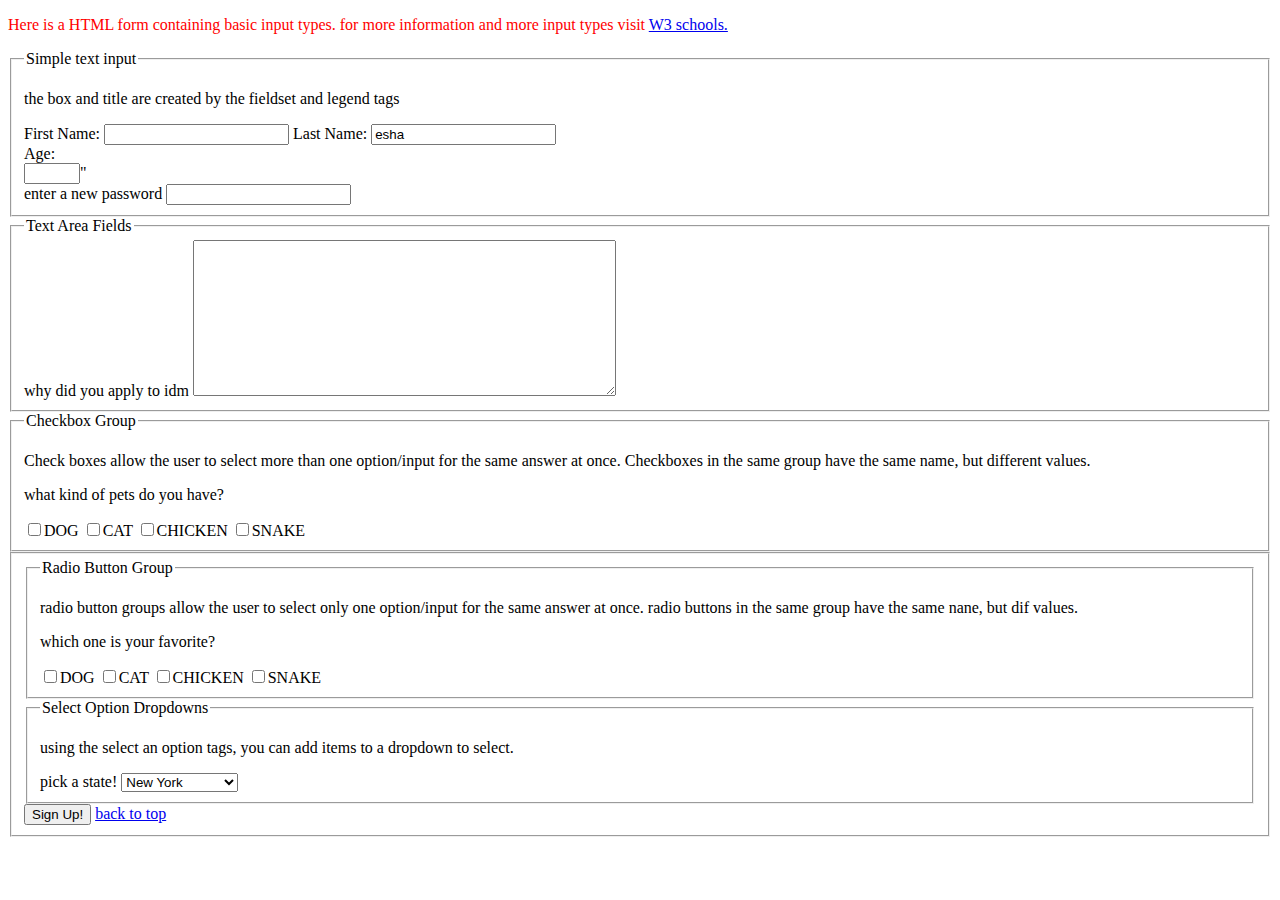
<file: homework/week 2/form.html>
<!doctype html>
<html lang="en">
  <head>
    <meta charset="utf-8" />
    <meta name="viewport" content="width=device-width, initial-scale=1" />
    <title>HTML Form Elements</title>
   <style>
    #top {

      color:red;
    }
   </style>
  </head>
  <body>
    <!-- command + / to comment in any code language -->
    <p id="top"> Here is a HTML form containing basic input types. for more information 
      and more input types visit 
      <a href="https://www.w3schools.com/" target="_blank">W3 schools.</a> 
    </p>
    <!-- the form tag itself has no visuals, but all input
      elements wrapped by the form will be grouped and submitted together by name. 
      we also get browser default behavior we want / need. -->

      <!-- form actions point to the file or function or 
       restful API endpoint to process the form data. -->

       <!-- the method attribute is where you assign which HTTPS method you want to use to 
        submit your form data. 
        GET = usually to retrieve data (read) from the endpoint - form data is in your url. 
        POST = usually to write data to a new DB entry, form data is in the request body, not url.
        PUT = usually to edit an existing record
        DELETE = to delete a record - but you usually need some sort of unqiue identifier passed
        to the api endpoint to know which one to edit or delete. 
        -->
    <form 
    action="login.js" 
    method="GET" 
    target="_self" 
    name="userSignup"
    >
    <!-- this is an old school html only way of creating form or input groups! -->
    <fieldset>
      <!-- label for the form group/fieldset is the legend -->
       <legend>Simple text input</legend>
       <p>the box and title are created by the fieldset and legend tags</p>
        <!-- for = accessibility, name for databases, ID for local Js scripts -->
       <label for="first-name">First Name: </label>
       <!-- default input type is text, but you should always define
        an input type -->
       <input name="first-name" id="first-name" type="text"/>
       <!-- another text input with new attributes -->
        <label for="lastName">Last Name: </label>
        <!-- name = where to write in the DB, value = what to write -->
        <input 
        type="text" 
        name="lastName" 
        id="lastName" 
        value="esha" 
        placeholder="smith" 
        maxlegnth="3"
        required
        />
        <br />
        <label for="age">Age: </label><br />

        <!-- type number only allows characters that are math related to be entered -->
         <!-- with attributes, the presence of a boolean attribute is like saying the attribute is
          true. if it's not, don't include anything -->
        <input type="number" name="age" id="age" min="0" max="40" required />"
        <br/>
        <label for="password">enter a new password</label>
        <input type="password" minlegnth="15" />
    </fieldset>

    <fieldset>
      <legend>Text Area Fields</legend>
    <label for="whyIDM">why did you apply to idm</label>
    <textarea name="whyIDM" id="whyIDM" cols="50" rows="10"></textarea>
  </fieldset>

    <fieldset><legend>Checkbox Group</legend>
    <p>Check boxes allow the user to select more than one option/input for the same
      answer at once. Checkboxes in the same group have the same name, but different values.
    </p>
    <p>what kind of pets do you have?</p>
    <label><input type="checkbox" name="pet" value="dog" />DOG</label>
     <label><input type="checkbox" name="pet" value="cat" />CAT</label>
      <label><input type="checkbox" name="pet" value="chicken" />CHICKEN</label>
       <label><input type="checkbox" name="pet" value="snake" />SNAKE</label>
    
    </fieldset>

 <fieldset>

    <fieldset><legend>Radio Button Group</legend>
    <p>radio button groups allow the user to select only one option/input for the same answer at
      once. radio buttons in the same group have the same nane, but dif values.
    </p>
    <p>which one is your favorite?</p>
    <label><input type="checkbox" name="favPet" value="dog" />DOG</label>
     <label><input type="checkbox" name="favPet" value="cat" />CAT</label>
      <label><input type="checkbox" name="favPet" value="chicken" />CHICKEN</label>
       <label><input type="checkbox" name="favPet" value="snake" />SNAKE</label>
    
    </fieldset>

    <fieldset><legend>Select Option Dropdowns</legend>
    <p>using the select an option tags, you can add items to a dropdown to select.
      
    </p>

      <label for="state">pick a state!</label>
      <select name="state" id="state">
        <option value="NY">New York</option>
        <option value="NJ">New Jersey</option>
        <option value="NM">New Mexico</option>
        <option value="NH">New Hampshire</option>
      </select>


    </fieldset>
<!-- finally a botton to submit! this button submits the form simply
 by being warpped in the form tag.  -->
    <button role="button">Sign Up!</button>
    </form>
    <a href="#top">back to top</a>
  </body>
</html>
</file>
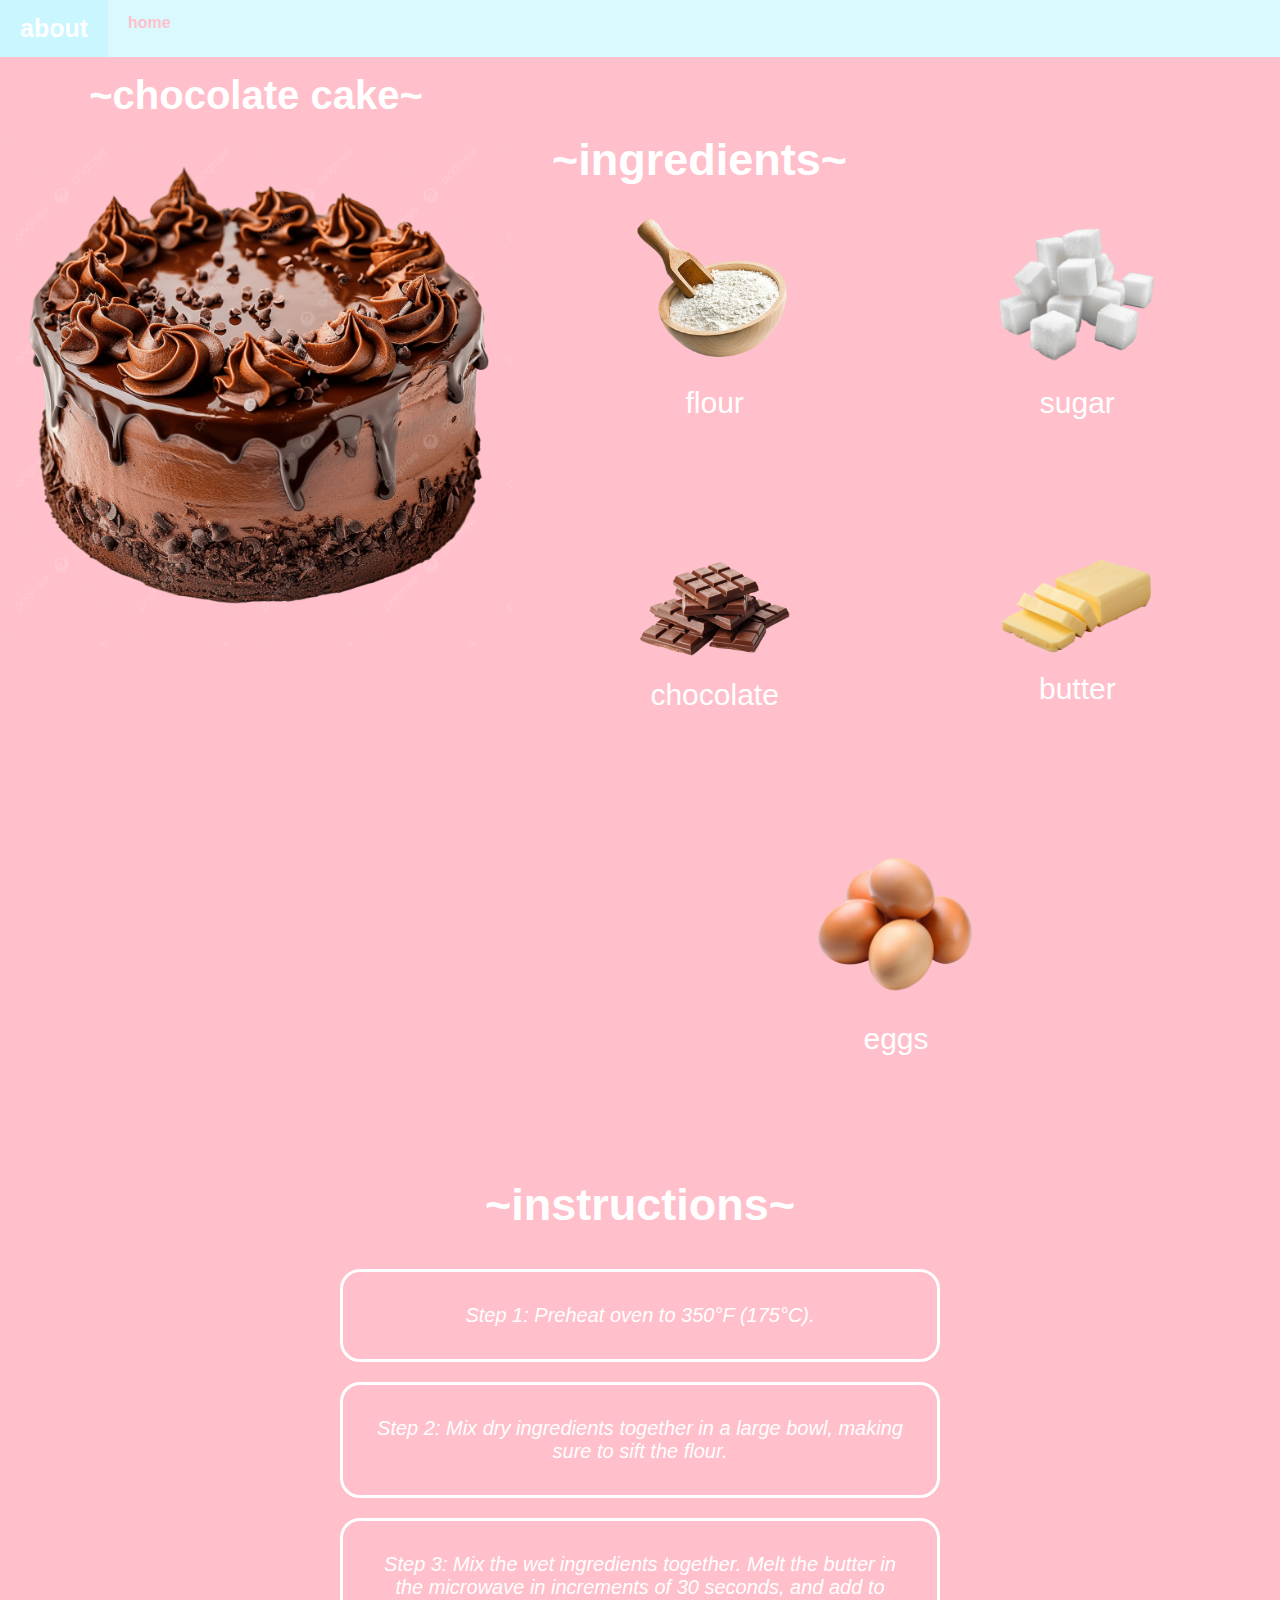
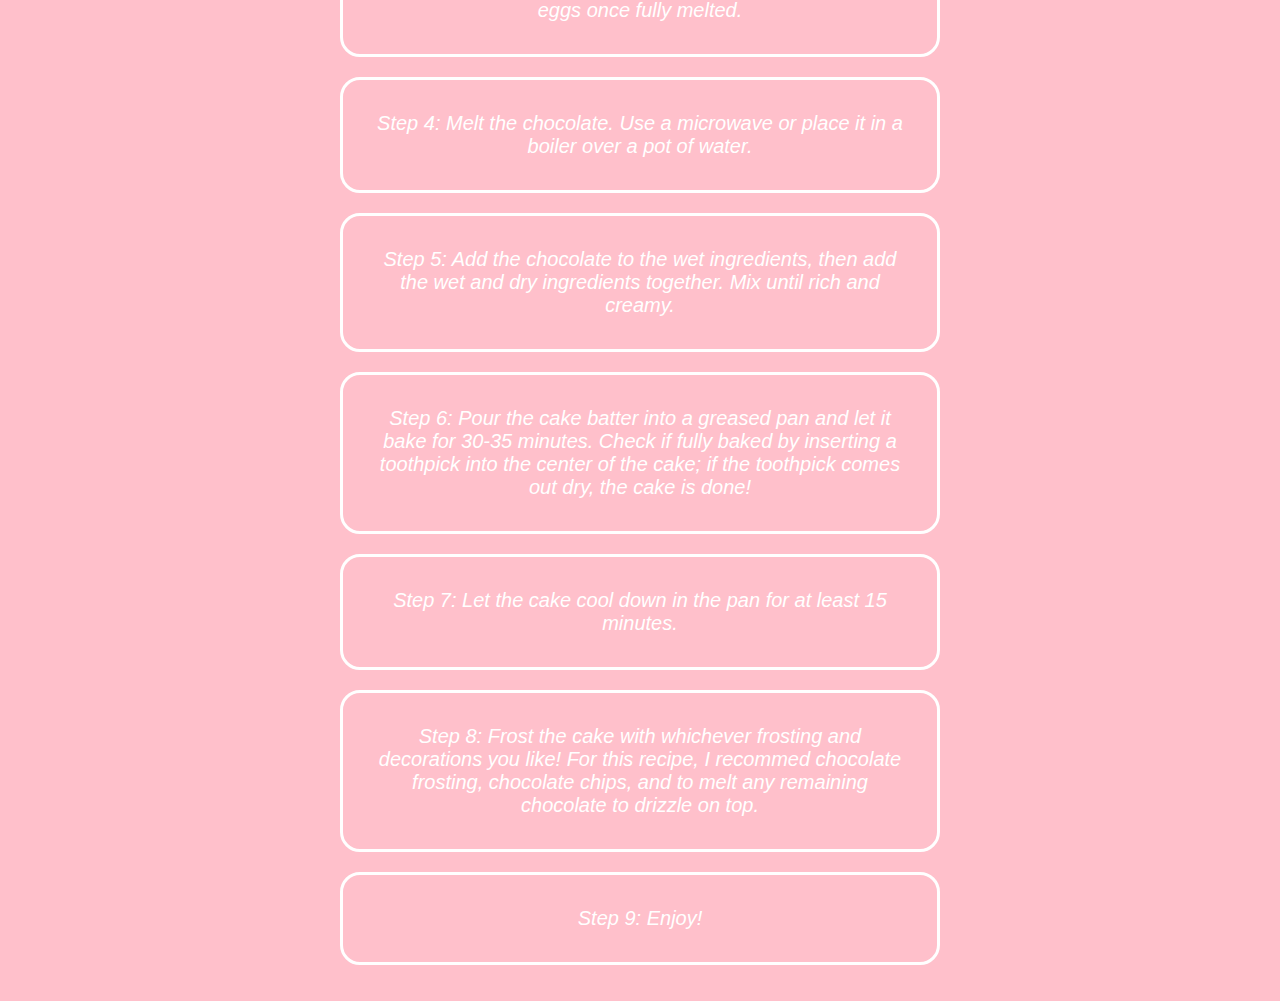
<file: midterm/chocolate/chocolate.html>
<!DOCTYPE html>
<html lang="en">
<head>
    <meta charset="UTF-8">
    <meta name="viewport" content="width=device-width, initial-scale=1.0">
    <title>Chocolate Cake</title>
    <link rel="stylesheet" href="chocolate.css">
</head>
<body>

<!-- Navbar -->
<div class="navbar">
    <a href="../about/about.html">about</a>
    <a href="../home/index.html">home</a>
</div>

<!-- Main Row -->
<div class="row-one">
    <!-- Title + Image -->
    <div class="title-pic">
        <div class="title">~chocolate cake~</div>
        <div class="pic">
            <img src="../images/choc.png" alt="Chocolate Cake">
        </div>
    </div>

    <!-- Ingredients -->
    <div class="ingredients">
        <h2>~ingredients~</h2>
        <div class="all-ingredients">
            <div class="item">
            <img src="../images/flour.png" alt="flour">
            <p>flour</p>
        </div>
        <div class="item">
            <img src="../images/sugar.png" alt="sugar">
            <p>sugar</p>
        </div>
        <div class="item">
            <img src="../images/chocolate.png" alt="chocolate">
            <p>chocolate</p>
        </div>
        <div class="item">
            <img src="../images/butter.png" alt="butter">
            <p>butter</p>
        </div>
        <div class="item">
            <img src="../images/eggs.png" alt="eggs">
            <p>eggs</p>
        </div> 
        </div>
    </div>
</div>

<!-- Instructions -->
<div class="instructions">
    <h2>~instructions~</h2>
    <p>Step 1: Preheat oven to 350°F (175°C).</p>
    <p>Step 2: Mix dry ingredients together in a large bowl,
        making sure to sift the flour. 
    </p>
    <p>Step 3: Mix the wet ingredients together. Melt the 
        butter in the microwave in increments of 30 seconds, and
        add to eggs once fully melted.
    </p>
    <p>Step 4: Melt the chocolate. Use a microwave or place it
        in a boiler over a pot of water. 
    </p>
    <p>Step 5: Add the chocolate to the wet ingredients,
        then add the wet and dry ingredients together. 
        Mix until rich and creamy.
    </p>
    <p>Step 6: Pour the cake batter into a greased 
        pan and let it bake for 30-35 minutes. Check if fully baked
        by inserting a toothpick into the center of the cake; if the 
        toothpick comes out dry, the cake is done!
    </p>
    <p>Step 7: Let the cake cool down in the pan for at least
        15 minutes.
    </p>
    <p>Step 8: Frost the cake with whichever frosting
        and decorations you like! For this recipe, I recommed
        chocolate frosting, chocolate chips, and to melt any 
        remaining chocolate to drizzle on top.
    </p>
    <p>Step 9: Enjoy!</p>
</div>

</body>
</html>
</file>
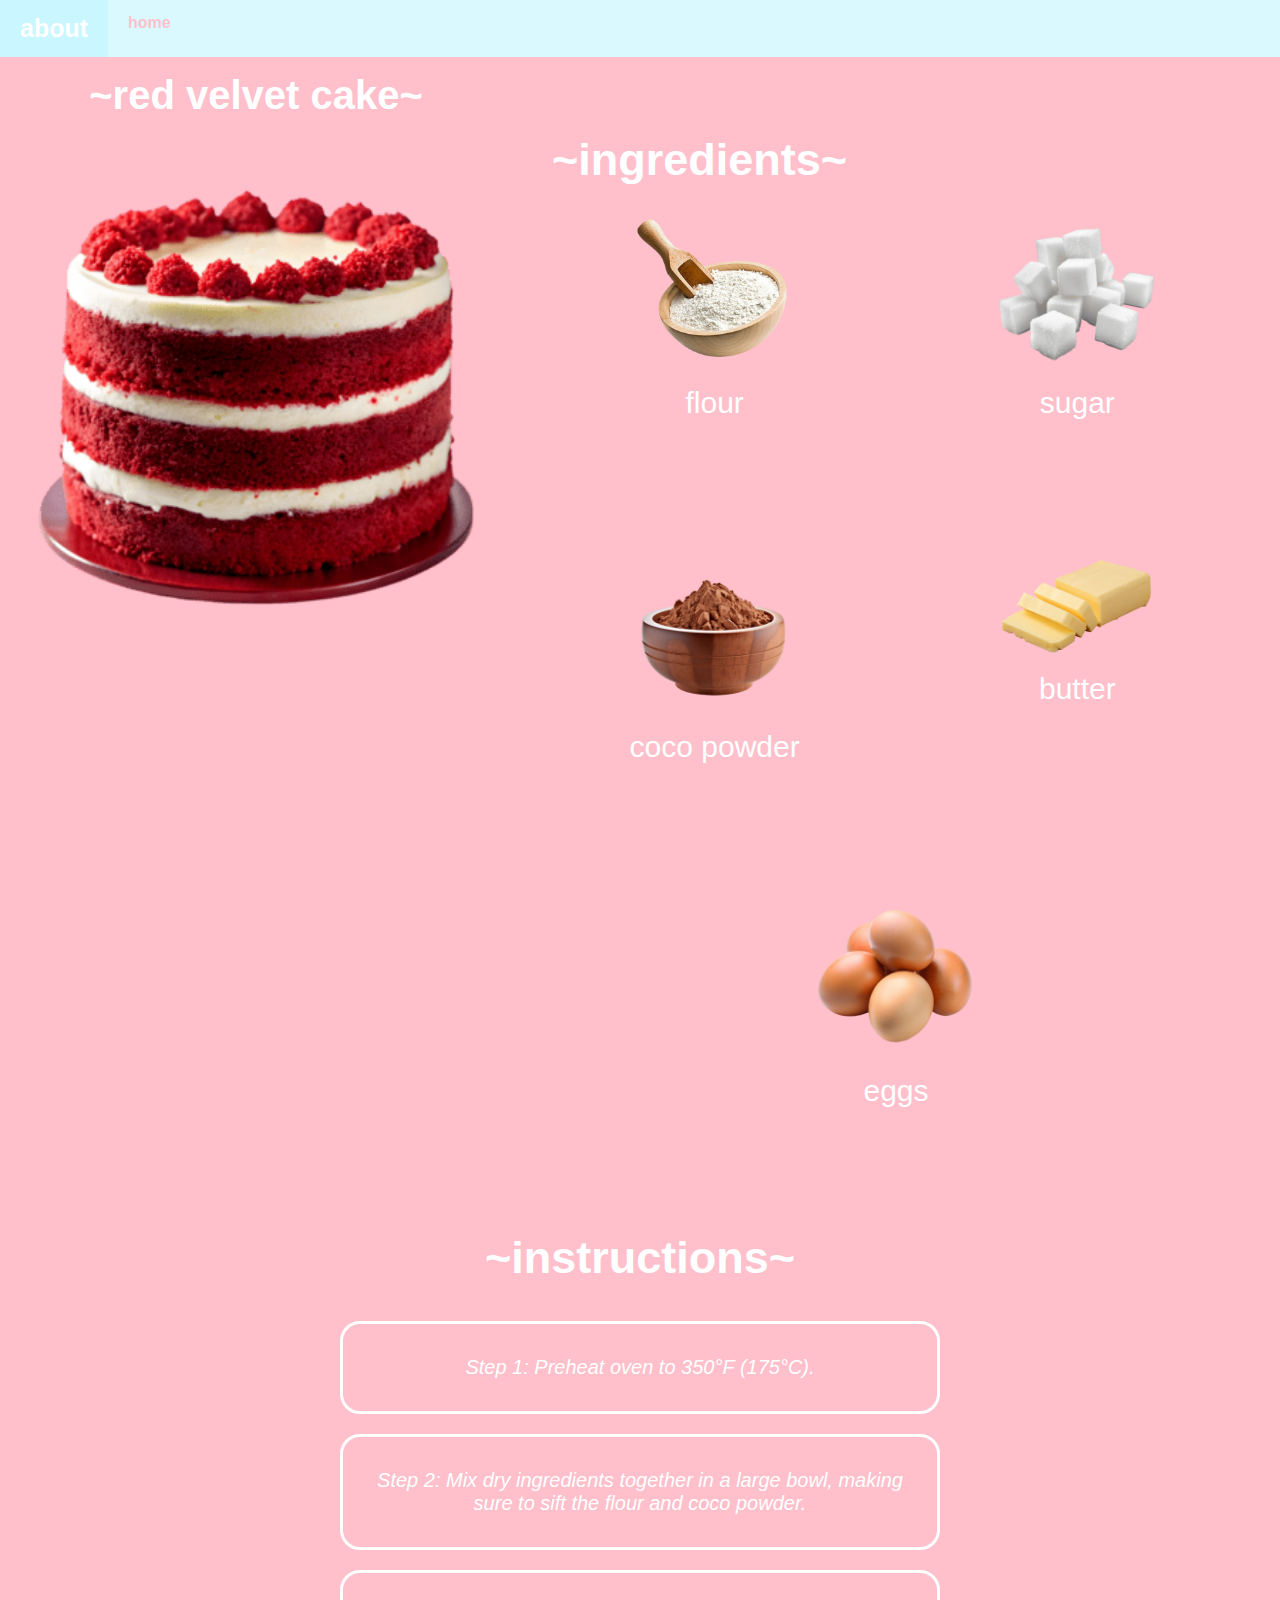
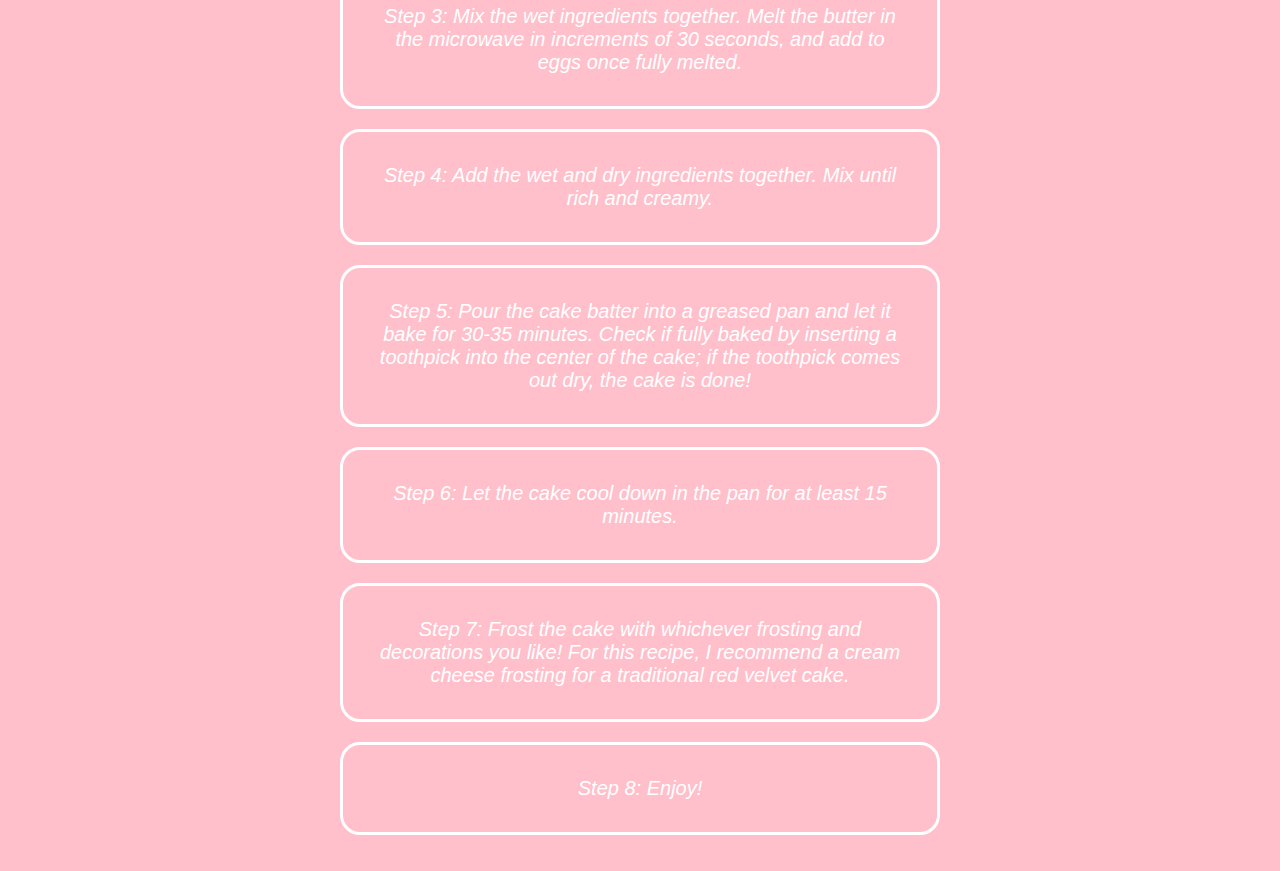
<file: midterm/red/redvelvet.html>
<!DOCTYPE html>
<html lang="en">
<head>
    <meta charset="UTF-8">
    <meta name="viewport" content="width=device-width, initial-scale=1.0">
    <title>Red Velvet Cake</title>
    <link rel="stylesheet" href="redvelvet.css">
</head>
<body>

<!-- Navbar -->
<div class="navbar">
    <a href="../about/about.html">about</a>
    <a href="../home/index.html">home</a>
</div>

<!-- Main Row -->
<div class="row-one">
    <!-- Title + Image -->
    <div class="title-pic">
        <div class="title">~red velvet cake~</div>
        <div class="pic">
            <img src="../images/red.png" alt="red velvet Cake">
        </div>
    </div>

    <!-- Ingredients -->
    <div class="ingredients">
        <h2>~ingredients~</h2>
        <div class="all-ingredients">
            <div class="item">
            <img src="../images/flour.png" alt="flour">
            <p>flour</p>
        </div>
        <div class="item">
            <img src="../images/sugar.png" alt="sugar">
            <p>sugar</p>
        </div>
        <div class="item">
            <img src="../images/coco.png" alt="coco">
            <p>coco powder</p>
        </div>
        <div class="item">
            <img src="../images/butter.png" alt="butter">
            <p>butter</p>
        </div>
        <div class="item">
            <img src="../images/eggs.png" alt="eggs">
            <p>eggs</p>
        </div> 
        </div>
    </div>
</div>

<!-- Instructions -->
<div class="instructions">
    <h2>~instructions~</h2>
    <p>Step 1: Preheat oven to 350°F (175°C).</p>
    <p>Step 2: Mix dry ingredients together in a large bowl,
        making sure to sift the flour and coco powder. 
    </p>

    <p>Step 3: Mix the wet ingredients together. Melt the 
        butter in the microwave in increments of 30 seconds, and
        add to eggs once fully melted.
    </p>

    <p>Step 4: Add the wet and dry ingredients together. 
        Mix until rich and creamy.
    </p>
    <p>Step 5: Pour the cake batter into a greased 
        pan and let it bake for 30-35 minutes. Check if fully baked
        by inserting a toothpick into the center of the cake; if the 
        toothpick comes out dry, the cake is done!
    </p>
    <p>Step 6: Let the cake cool down in the pan for at least
        15 minutes.
    </p>
    <p>Step 7: Frost the cake with whichever frosting
        and decorations you like! For this recipe, I recommend 
        a cream cheese frosting for a traditional red velvet cake.
    </p>
    <p>Step 8: Enjoy!</p>
</div>

</body>
</html>
</file>
<file: FINAL/home/style.css>
body {
  background-color: #f8c9dd;
  font-family: Verdana, Geneva, Tahoma, sans-serif;
  color: #ec1763;
}

.card {
  border: 8px solid #ceeaee;
  background-color: transparent;
  box-shadow: 6px 6px 0px #cdd629;
  margin-bottom: 20px;
}

.card-header {
  background-color: #ceeaee;
  font-size: 24px;
  font-weight: bold;
  color: #ec1763;
}

.card-body {
  color: #ec1763;
}

.card-body p {
  font-size: 20px;
  text-align: justify;
}

button {
  background-color: #ffd4ff;
  color: #ec1763;
  border: none;
  padding: 8px 12px;
  border-radius: 10px;
  cursor: pointer;
}

button:hover {
  background-color: #ceeaee;
  transform: scale(1.05);
  transition: 0.3s;
}

.button {
  background-color: #cdd629;
  border: 4px solid #ceeaee;
}

a {
  text-decoration: none;
  color: #ec1763;
}
.title {
  font-size: 60px;
  color: #ec1763;
  text-align: center;
  -webkit-text-stroke-width: 2px;
  -webkit-text-stroke-color: #ceeaee;
}

.list-group-item {
  background-color: transparent;
  color: #ec1763;
}

.list-group-item:hover {
  font-size: 18px;
  transition: 0.3s;
  cursor: pointer;
}

.flash-grid {
  display: grid;
  grid-template-columns: repeat(3, 1fr);
  gap: 25px;
  justify-items: center;
}

.flash {
  width: 100%;
  max-width: 200px;
  height: 150px;
  perspective: 1000px;
}

.flash__inner {
  width: 100%;
  height: 100%;
  position: relative;
  transition: transform 0.7s;
  transform-style: preserve-3d;
  cursor: pointer;
}

.flash__inner.is-flipped {
  transform: rotateY(180deg);
}

.flash__face {
  position: absolute;
  width: 100%;
  height: 100%;
  border-radius: 15px;
  display: flex;
  align-items: center;
  justify-content: center;
  text-align: center;
  padding: 10px;
  backface-visibility: hidden;
  border: 8px solid :#ceeaee;
}


.flash__face--front {
  background-color: white;
  color: #ec1763;
  border: 8px solid :#ceeaee;
  border-radius: 8px;
  box-shadow: 6px 6px 0px #ec1763;
}


.flash__face--back {
  background-color: #ceeaee;
  color: white;
  transform: rotateY(180deg);
  box-shadow: 6px 6px 0px #cdd629;
}

body.light-mode {
  background-color: white;
}

body.light-mode .card {
  border-color: #cdd629;
  box-shadow: 6px 6px 0px #f37826;
}

body.light-mode .card-header {
  background-color: #f8c9dd;
}

body.light-mode a {
  color: #cdd629;
}

body.light-mode .flash__face--front {
  background-color: #f8c9dd;
  color: #ec1763;
}

body.light-mode .title {
    -webkit-text-stroke-color: #cdd629;
}
body.light-mode .flash__face--back {
  background-color: #cdd629;
  color: white;
  transform: rotateY(180deg);
  box-shadow: 6px 6px 0px #f37826;
}



/* MOBILE */
@media (max-width: 768px) {
  .flash-grid {
    grid-template-columns: repeat(2, 1fr);
  }
}
</file>
<file: midterm/home/style.css>
* {
    box-sizing: border-box;
    background-color: pink;
}

body {
  font-family: Garamond, sans-serif; 
  background-color: pink;
}

.header {
    padding: 10px;
    text-align: center;
    position: relative;
    bottom: 50px;
    top: 2px;
  }

  h1.title {
    font-size: 70px;
    color: white;
    font-weight: bold;
    padding: 10px;
    margin: 0 auto;
    width: 50%;
    overflow: hidden;
    border-radius: 10px;
    border: white solid 10px;
    letter-spacing: 2px;
 
}


      .navbar {
    overflow: hidden; 
     background-color: #d9f9ff;
     position: sticky;
     top: 0;
     z-index: 1000;
}   

.navbar a {
    float: left; 
     display: block;
     color: pink;
     font-weight: bold;
     text-align: center;
     padding: 14px 20px;
     background-color: #d9f9ff;

}

.navbar a:hover {
    background-color: #c9f6ff;
    color: white;
    transition-property: background-color .2s ease-in-out 0s, font-size 1s ease-in-out 0s;
    transition-duration: .750s;
    font-size: 25px;
}

.row{
    display: flex;
    flex-wrap: wrap;
}

 .one {
    
       height: 600px;
    font-size: 60px;
    text-align: center;
     -webkit-text-fill-color: pink;
    -webkit-text-stroke-width: 2px;
    -webkit-text-stroke-color: white;
}

.two {
    height: 600px;
    flex: 50%;
    padding: 30px;
    margin-top: 30px;
    display: flex;
    justify-content: center;
    align-items: center;
    position: relative;
  

}

.slider-wrapper {
    position: relative;
    max-width: 48rem;
    margin: 0 auto;
    width: 100%

}

.slider {
    display: flex; 
    aspect-ratio: 16 / 9;
    overflow-x: auto;
    scroll-snap-type: x mandatory;
    scroll-behavior: smooth;
    /*
    box-shadow: 0 1.5rem 3rem -.75rem pink;
    border-radius: 0.5rem; */
    width: 100%;

    position: relative;
     top: -50px;
}

.slider a {
    flex: 1 0 100%;
    display: flex;              
    justify-content: center;    
    align-items: center;     
    scroll-snap-align: center;  
}

.slider::-webkit-scrollbar {
    display: none;
}

.slider img {
    /* flex: 1 0 100%;
    scroll-snap-align: start;
    object-fit: contain; */
    /* height: 100%;
    width: 100%;
    position: absolute; */
    width: 60%;
    max-width: 300px;
    height: auto;


}

.slider-nav {
    display: flex;
    column-gap: 1rem;
    position: absolute;
    bottom: 1.25rem;
    left: 50%;
    transform: translateX(-50%);
    z-index: 1;
}

.slider-nav a {
    width: 12px;
    height: 12px;
    border-radius: 50%;
    background-color: #d9f9ff;
    opacity: 0.75;
    transition: opacity 0.3s, transform 0.3s;
}

.slider-nav a:hover {
    opacity: 1;
    transform: scale(1.3);
    transition: color 0.2s ease-in-out 0s;
}

 .three {
    height: 600px;
    font-size: 60px;
    text-align: center;
     -webkit-text-fill-color: pink;
    -webkit-text-stroke-width: 2px;
    -webkit-text-stroke-color: white;
} 

 .one, .three {
    flex: 25%;
    padding: 20px;
    display: flex;
    flex-direction: column;
} 



.footer {
  padding: 20px; 
  text-align: center; 
  background: #ddd; 
}

@media screen and (max-width: 700px) {
    .row {
        flex-direction: column;
    }

    h1.title {
        font-size: 45px;
        width: 80%;
    }

    .one, .three {
        font-size: 40px;
    }
}

@media screen and (max-width: 400px) {
    .navbar a {
        float:none;
        width: 100%;
    }
}
</file>
<file: FINAL/poems/poems.css>
body {
  background-color: #ec1763;
  font-family: Verdana, Geneva, Tahoma, sans-serif;
  color: #ffd4ff;
  transition: background-color 0.3s ease, color 0.3s ease;
}

/* TITLE */
.title {
  font-size: 50px;
  color: #ffd4ff;
}

/* CARDS */
.card {
  border: 8px solid #ffd4ff;
  border-radius: 12px;
  background-color: transparent;
  box-shadow: 8px 8px 0px #f37826;
  margin-bottom: 40px;
}

.card-body {
  background-color: transparent;
  color: #ffd4ff;
}

.card-header {
  background-color: #ffd4ff;
  color: #ec1763;
  font-weight: bold;
  font-size: 20px;
}

/* BUTTON */
button {
  background-color: #ffd4ff;
  color: #ec1763;
  border: none;
  padding: 8px 12px;
  border-radius: 10px;
  cursor: pointer;
  transition: 0.3s ease;
}

button:hover {
  transform: scale(1.05);
  background-color: #ceeaee;
}

/* LIST */
.list-group-item {
  background-color: transparent;
  color: #ffd4ff;
  border: none;
}

.list-group-item a {
  color: #ffd4ff;
  text-decoration: none;
}

.list-group-item:hover {
  font-size: 20px;
  transition: 0.5s ease;
}

/* POEM TEXT */
.card-body p:hover {
  font-size: 20px;
  transition: 0.5s ease;
}

/* COMMENTS */
.scroll-box {
  max-height: 200px;
  overflow-y: auto;
}

/* LIGHT MODE */
body.light-mode {
  background-color: #cdd629 !important;
  color: #ec1763;
}

body.light-mode .card {
  border-color: #ec1763;
  background-color: #ffffff;
}

body.light-mode .card-header {
  background-color: #5568af;
  color: #cdd629;
}

body.light-mode .card-body {
  color: #ec1763;
}

body.light-mode .title {
  color: #ec1763;
}

body.light-mode .list-group-item {
  color: #ec1763;
}

body.light-mode .list-group-item a {
  color: #ec1763;
}

body.light-mode .card-body p {
  color: #ec1763;
}
</file>
<file: FINAL/quiz/quiz.css>
body {
  background-color: #ec1763;
  font-family: Verdana, Geneva, Tahoma, sans-serif;
  color: #ffd4ff;
}

.card {
  border: 8px solid #ffd4ff;
  border-radius: 12px;
  background-color: transparent;
  box-shadow: 8px 8px 0px #f37826;
  margin-bottom: 40px;
}

.card-body {
  background-color: transparent;
  color: #ffd4ff;
}

.card-header {
  background-color: #ffd4ff;
  color: #ec1763;
  font-weight: bold;
  font-size: 20px;
}

.title {
  color: #ffd4ff;
  font-size: 50px;
}

h2 {
  color: #ffd4ff;
}

/* SIDEBAR */
.list-group-item {
  background-color: transparent;
  border: none;
  color: #ffd4ff;
}

.list-group-item a {
  color: #ffd4ff;
  text-decoration: none;
}

.list-group-item:hover {
  font-size: 20px;
  transition: 0.4s ease-in-out;
}

button {
  background-color: #ffd4ff;
  color: #ec1763;
  border: none;
  padding: 8px 12px;
  border-radius: 10px;
  cursor: pointer;
}

button:hover {
  transform: scale(1.05);
  transition: 0.3s ease;
  background-color: #ceeaee;
}

.app {
  text-align: center;
}

#answers button {
  display: block;
  width: 100%;
  margin: 10px 0;
  padding: 10px;
  border-radius: 10px;
  border: none;
  background-color: #ffd4ff;
  color: #ec1763;
  font-weight: bold;
}

#answers button:hover {
  background-color: #ceeaee;
  color: #fff;
}
#next-btn {
  margin-top: 20px;
}
textarea {
  border-radius: 10px;
  border: none;
  padding: 10px;
}

.commentText {
  color: white;
}
body.light-mode {
  background-color: #cdd629 !important;
  color: #ec1763;
}

body.light-mode .card {
  border-color: #ec1763;
}

body.light-mode .card-header {
  background-color: #5568af;
  color: #cdd629;
}

body.light-mode .card-body {
  color: #ec1763;
}

body.light-mode .list-group-item {
  color: #ec1763;
}

body.light-mode .list-group-item a {
  color: #ec1763;
}

body.light-mode button {
  background-color: #5568af;
  color: #cdd629;
}
</file>
<file: FINAL/reviews/reviews.css>
body {
    background: black ;
  background-color: #ec1763;
  font-family: Verdana, Geneva, Tahoma, sans-serif;
  color: #ffd4ff;
  transition: background-color 0.3s ease, color 0.3s ease;
}

.title {
  font-size: 50px;
  color: #ffd4ff;
}

.card {
  border: 8px solid #ffd4ff;
  border-radius: 12px;
  background-color: transparent;
  box-shadow: 8px 8px 0px #f37826;
  margin-bottom: 40px;
}

.card-body {
  background-color: transparent;
  color: #ffd4ff;
}

.card-header {
  background-color: #ffd4ff;
  color: #ec1763;
  font-weight: bold;
  font-size: 20px;
}
button {
  background-color: #ffd4ff;
  color: #ec1763;
  border: none;
  padding: 8px 12px;
  border-radius: 10px;
  cursor: pointer;
  transition: 0.3s ease;
}

button:hover {
  transform: scale(1.05);
  background-color: #ceeaee;
}
.list-group-item {
  background-color: transparent;
  color: #ffd4ff;
  border: none;
}

.list-group-item a {
  color: #ffd4ff;
  text-decoration: none;
}

.list-group-item:hover {
  font-size: 20px;
  transition: 0.5s ease;
  cursor: pointer;
}
.card-body p:hover {
  font-size: 20px;
  transition: 0.5s ease;
}
.scroll-box {
  max-height: 200px;
  overflow-y: auto;
}
body.light-mode {
  background-color: #cdd629 !important;
  color: #ec1763;
}

body.light-mode .card {
  border-color: #ec1763;
  background-color: #ffffff;
}

body.light-mode .card-header {
  background-color: #5568af;
  color: #cdd629;
}

body.light-mode .card-body {
  color: #ec1763;
}

body.light-mode .title {
  color: #ec1763;
}

body.light-mode .list-group-item {
  color: #ec1763;
}

body.light-mode .list-group-item a {
  color: #ec1763;
}

body.light-mode .card-body p {
  color: #ec1763;
}
</file>
<file: FINAL/want/want.css>
body {

  background-color: #ec1763;
  font-family: Verdana, Geneva, Tahoma, sans-serif;
  color: #ffd4ff;
  transition: background-color 0.3s ease, color 0.3s ease;
}
.title {
  font-size: 50px;
  color: #ffd4ff;
}
.card {
  border: 8px solid #ffd4ff;
  border-radius: 12px;
  background-color: transparent;
  box-shadow: 8px 8px 0px #f37826;
  margin-bottom: 40px;
}

.card-body {
  background-color: transparent;
  color: #ffd4ff;
}
.card-header {
  background-color: #ffd4ff;
  color: #ec1763;
  font-weight: bold;
  font-size: 20px;
}
button {
  background-color: #ffd4ff;
  color: #ec1763;
  border: none;
  padding: 8px 12px;
  border-radius: 10px;
  cursor: pointer;
  transition: 0.3s ease;
}

button:hover {
  transform: scale(1.05);
  background-color: #ceeaee;
}
.list-group-item {
  background-color: transparent;
  color: #ffd4ff;
  border: none;
}

.list-group-item a {
  color: #ffd4ff;
  text-decoration: none;
}

.list-group-item:hover {
  font-size: 20px;
  transition: 0.5s ease;
  cursor: pointer;
}
.card-body p:hover {
  font-size: 20px;
  transition: 0.5s ease;
}
.scroll-box {
  max-height: 200px;
  overflow-y: auto;
}
body.light-mode {
  background-color: #cdd629 !important;
  color: #ec1763;
}

body.light-mode .card {
  border-color: #ec1763;
  background-color: #ffffff;
}

body.light-mode .card-header {
  background-color: #5568af;
  color: #cdd629;
}

body.light-mode .card-body {
  color: #ec1763;
}

body.light-mode .title {
  color: #ec1763;
}

body.light-mode .list-group-item {
  color: #ec1763;
}

body.light-mode .list-group-item a {
  color: #ec1763;
}

body.light-mode .card-body p {
  color: #ec1763;
}
</file>
<file: midterm/red/redvelvet.css>
* {
    box-sizing: border-box;
}

body {
    margin: 0;
    font-family: Garamond, sans-serif; 
    background-color: pink;
}

.navbar {
    overflow: hidden;
    background-color: #d9f9ff;
    position: sticky;
    top: 0;
    z-index: 1000;
}

.navbar a {
    float: left;
    display: block;
    color: pink;
    font-weight: bold;
    text-align: center;
    padding: 14px 20px;
    text-decoration: none;
}

.navbar a:hover {
    background-color: #c9f6ff;
    font-size: 25px;
    color: white;
    
    transition: 0.5s;
}


.row-one {
    display: flex;
    width: 100%;
    min-height: 70vh;
}

.title-pic {
    flex: 0 0 40%; 
    display: flex;
    flex-direction: column; 
}

.title {
    font-size: 40px;
    background-color: pink;
    text-align: center;
    padding: 1rem;
    font-weight: bold;
    color: white;
}


.pic img {
    width: 100%;
    height: auto;
    display: block;
    background-color: pink;
}

.ingredients {
    background-color: pink;
    color: white;
    flex: 0 0 60%;
    padding: 40px;
}

.all-ingredients {
    display: flex;
    flex-wrap: wrap;
    justify-content: space-evenly;
    gap: 30px;
}

.item {
    width: 110px;
    text-align: center;
}

.item img {
    width: 70px;
    height: auto;
}

.item img:hover {
    transform: scale(1.5);
    transition: 0.5s;
}

.item p {
    font-size: 14px;
    margin-top: 6px;
    color: white;
}

.ingredients h2 {
    margin-bottom: 20px;
    font-size: 45px;
    color: white;
    
}

.instructions {
    width: 100%;
    padding: 1rem;
    background-color: pink;
}

.instructions p {
    font-size: 20px;
    font-style: italic;
    color: white;
    text-align: center;
    max-width: 600px;
    margin: 0px auto;
    padding: 2rem;
    border-radius: 20px;
    margin-bottom: 20px;
  
    border: 3px solid white;
}

.instructions h2 {
    color: white;
    font-size: 45px;
    text-align: center;
}

/* Responsive */
@media screen and (max-width: 700px) {
    .row-one {
        flex-direction: column;
    }
    .title-pic, .ingredients {
        flex: 0 0 100%;
    }
}

@media screen and (max-width: 400px) {
    .navbar a {
        float: none;
        width: 100%;
    }
}

@media screen and (min-width: 1100px) {
    .item {
        width: 200px;
    }

    .item img {
        width: 170px;
    }

    .item p {
        font-size: 30px;
    }
}

@media screen and (min-width: 1100px) {
    .all-ingredients {
        gap: 100px;
    }
}
</file>
<file: midterm/chocolate/chocolate.css>
/* Reset */
* {
    box-sizing: border-box;
}

body {
    margin: 0;
    font-family: Garamond, sans-serif; 
    background-color: pink;
}


.navbar {
    overflow: hidden;
    background-color: #d9f9ff;
    position: sticky;
    top: 0;
    z-index: 1000;
}

.navbar a {
    float: left;
    display: block;
    color: pink;
    font-weight: bold;
    text-align: center;
    padding: 14px 20px;
    text-decoration: none;
}

.navbar a:hover {
    background-color: #c9f6ff;
    font-size: 25px;
    color: white;
    
    transition: 0.5s;
}

/* Main layout */
.row-one {
    display: flex;
    width: 100%;
    min-height: 70vh;
}

.title-pic {
    flex: 0 0 40%; 
    display: flex;
    flex-direction: column; 
}

.title {
    font-size: 40px;
    background-color: pink;
    text-align: center;
    padding: 1rem;
    font-weight: bold;
    color: white;
}


.pic img {
    width: 100%;
    height: auto;
    display: block;
    background-color: pink;
}

.ingredients {
    background-color: pink;
    color: white;
    flex: 0 0 60%;
    padding: 40px;
}

.all-ingredients {
    display: flex;
    flex-wrap: wrap;
    justify-content: space-evenly;
    gap: 30px;
}

.item {
    width: 110px;
    text-align: center;
}

.item img {
    width: 70px;
    height: auto;
}

.item img:hover {
    transform: scale(1.5);
    transition: 0.5s;
}

.item p {
    font-size: 14px;
    margin-top: 6px;
    color: white;
}

.ingredients h2 {
    margin-bottom: 20px;
    font-size: 45px;
    color: white;
    
}

.instructions {
    width: 100%;
    padding: 1rem;
    background-color: pink;
}

.instructions p {
    font-size: 20px;
    font-style: italic;
    color: white;
    text-align: center;
    max-width: 600px;
    margin: 0px auto;
    padding: 2rem;
    border-radius: 20px;
    margin-bottom: 20px;
  
    border: 3px solid white;
}

.instructions h2 {
    color: white;
    font-size: 45px;
    text-align: center;
}

@media screen and (max-width: 700px) {
    .row-one {
        flex-direction: column;
    }
    .title-pic, .ingredients {
        flex: 0 0 100%;
    }
}

@media screen and (max-width: 400px) {
    .navbar a {
        float: none;
        width: 100%;
    }
}

@media screen and (min-width: 1100px) {
    .item {
        width: 200px;
    }

    .item img {
        width: 170px;
    }

    .item p {
        font-size: 30px;
    }
}

@media screen and (min-width: 1100px) {
    .all-ingredients {
        gap: 100px;
    }
}
</file>
